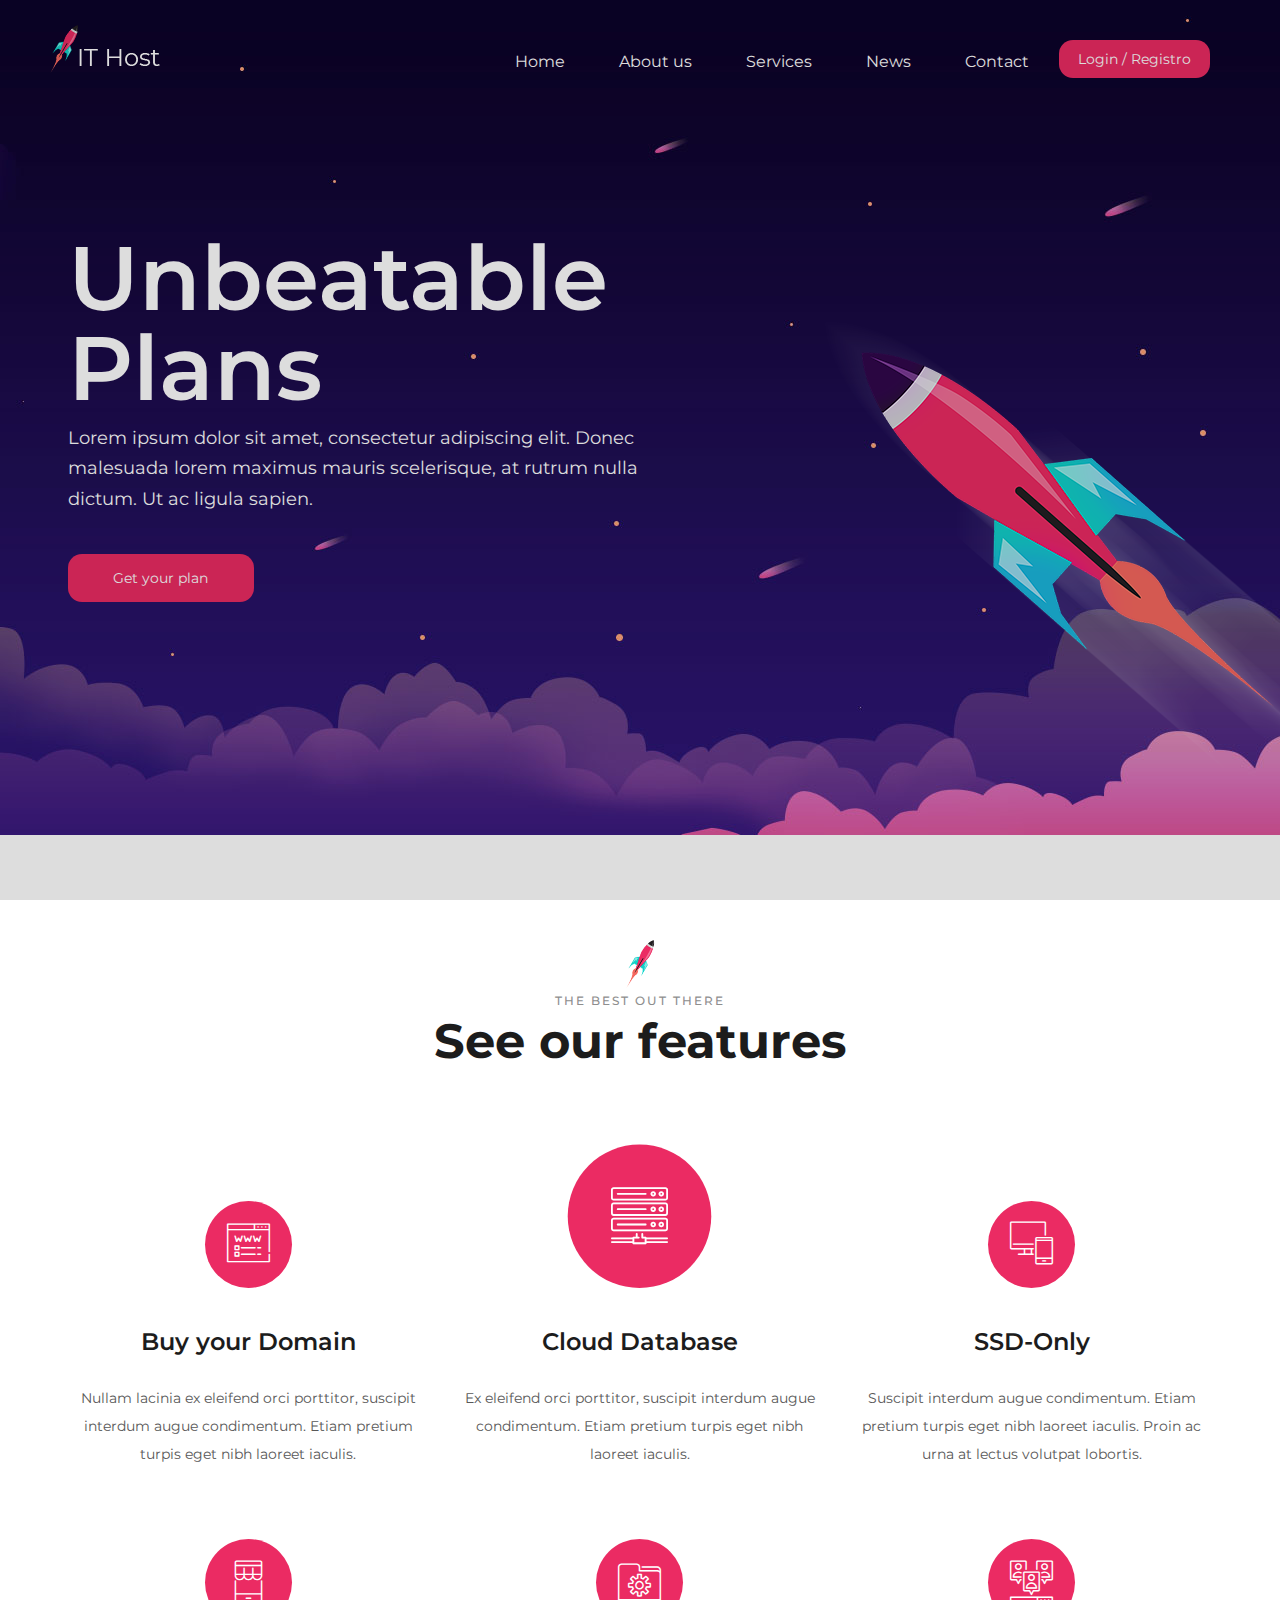
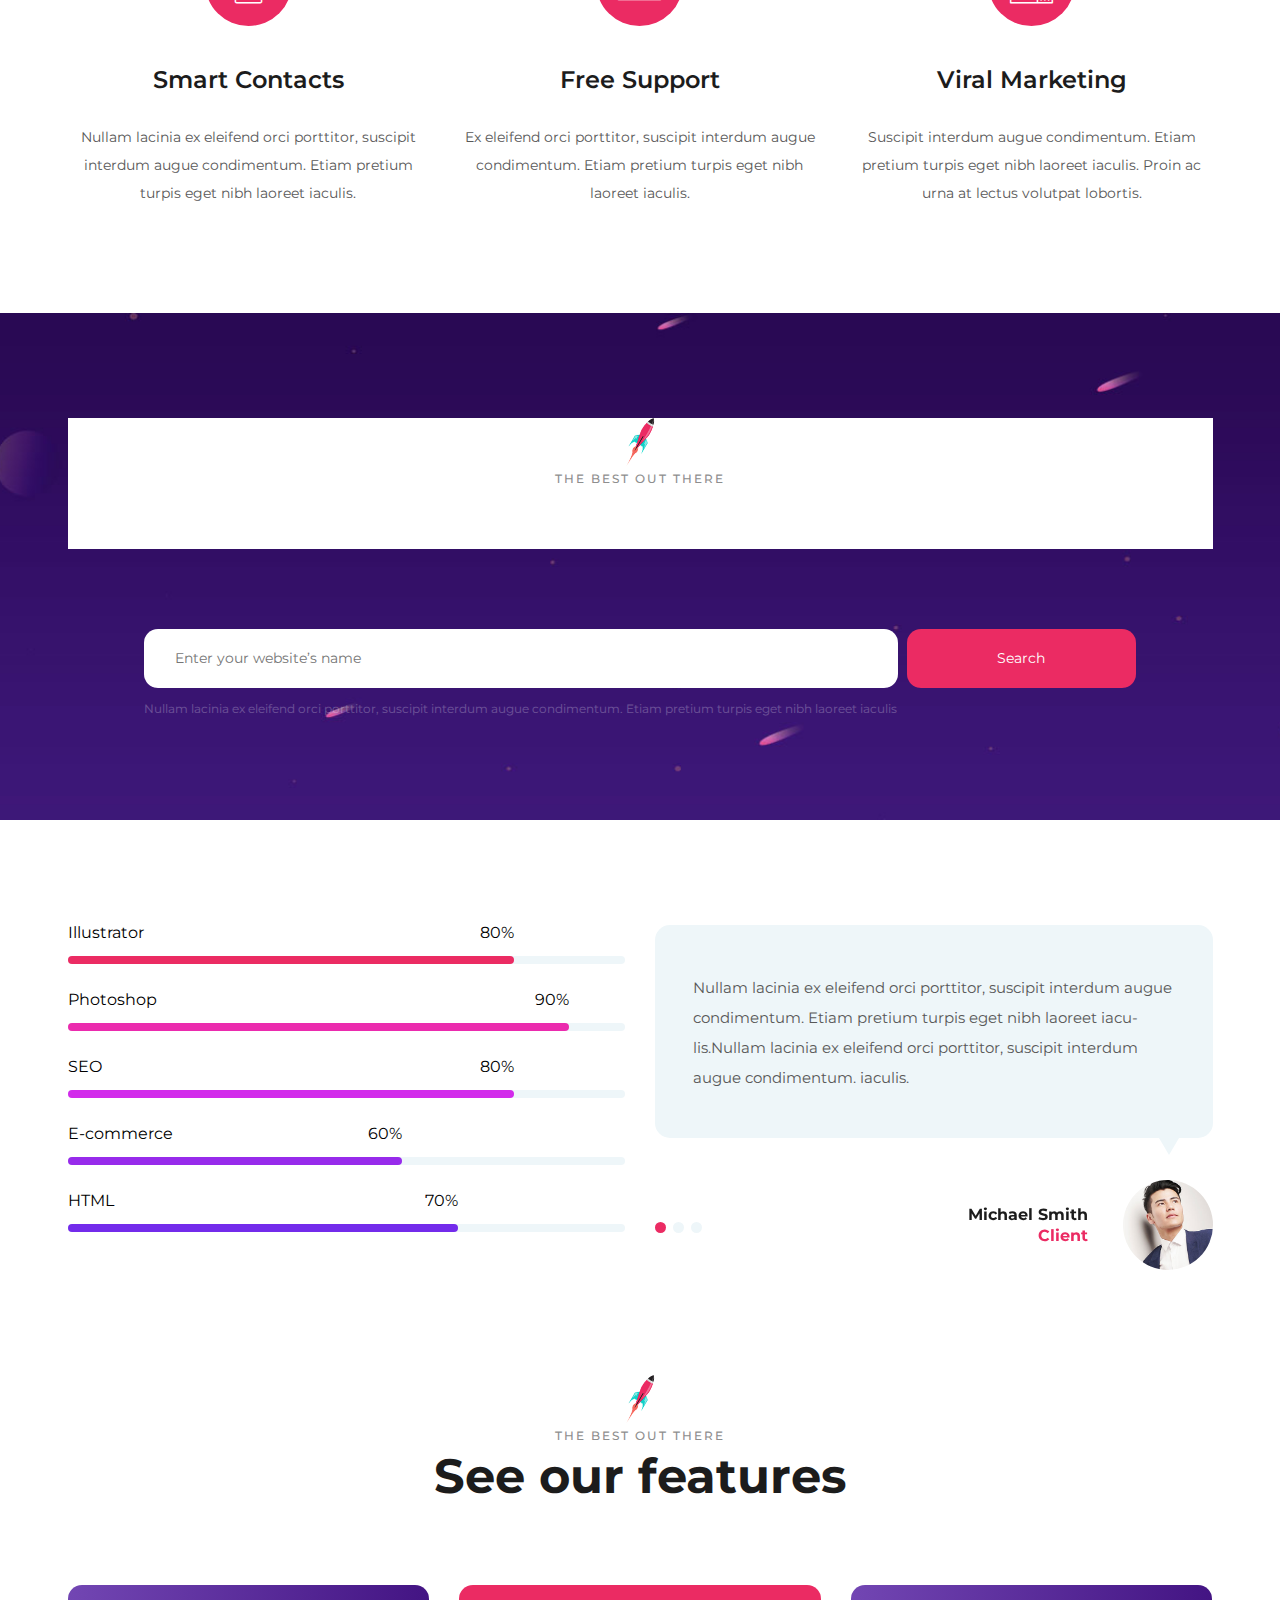
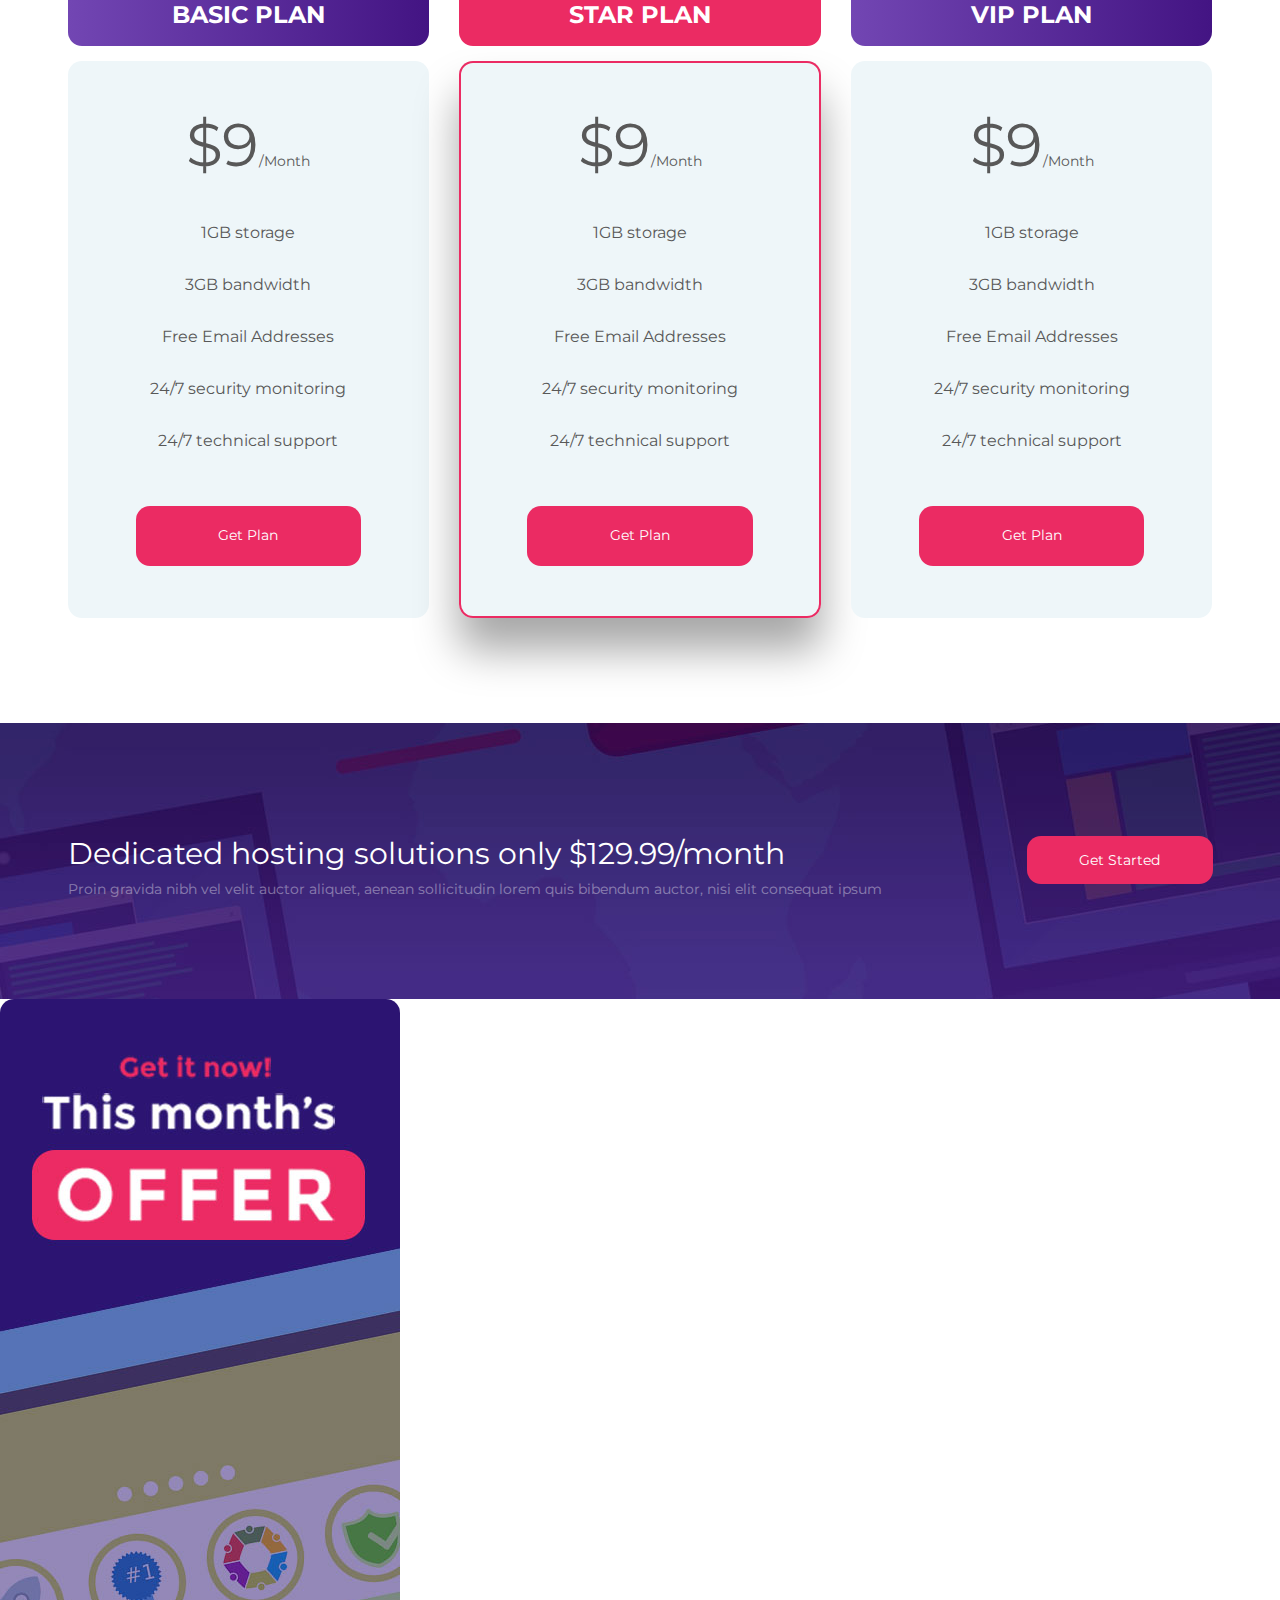
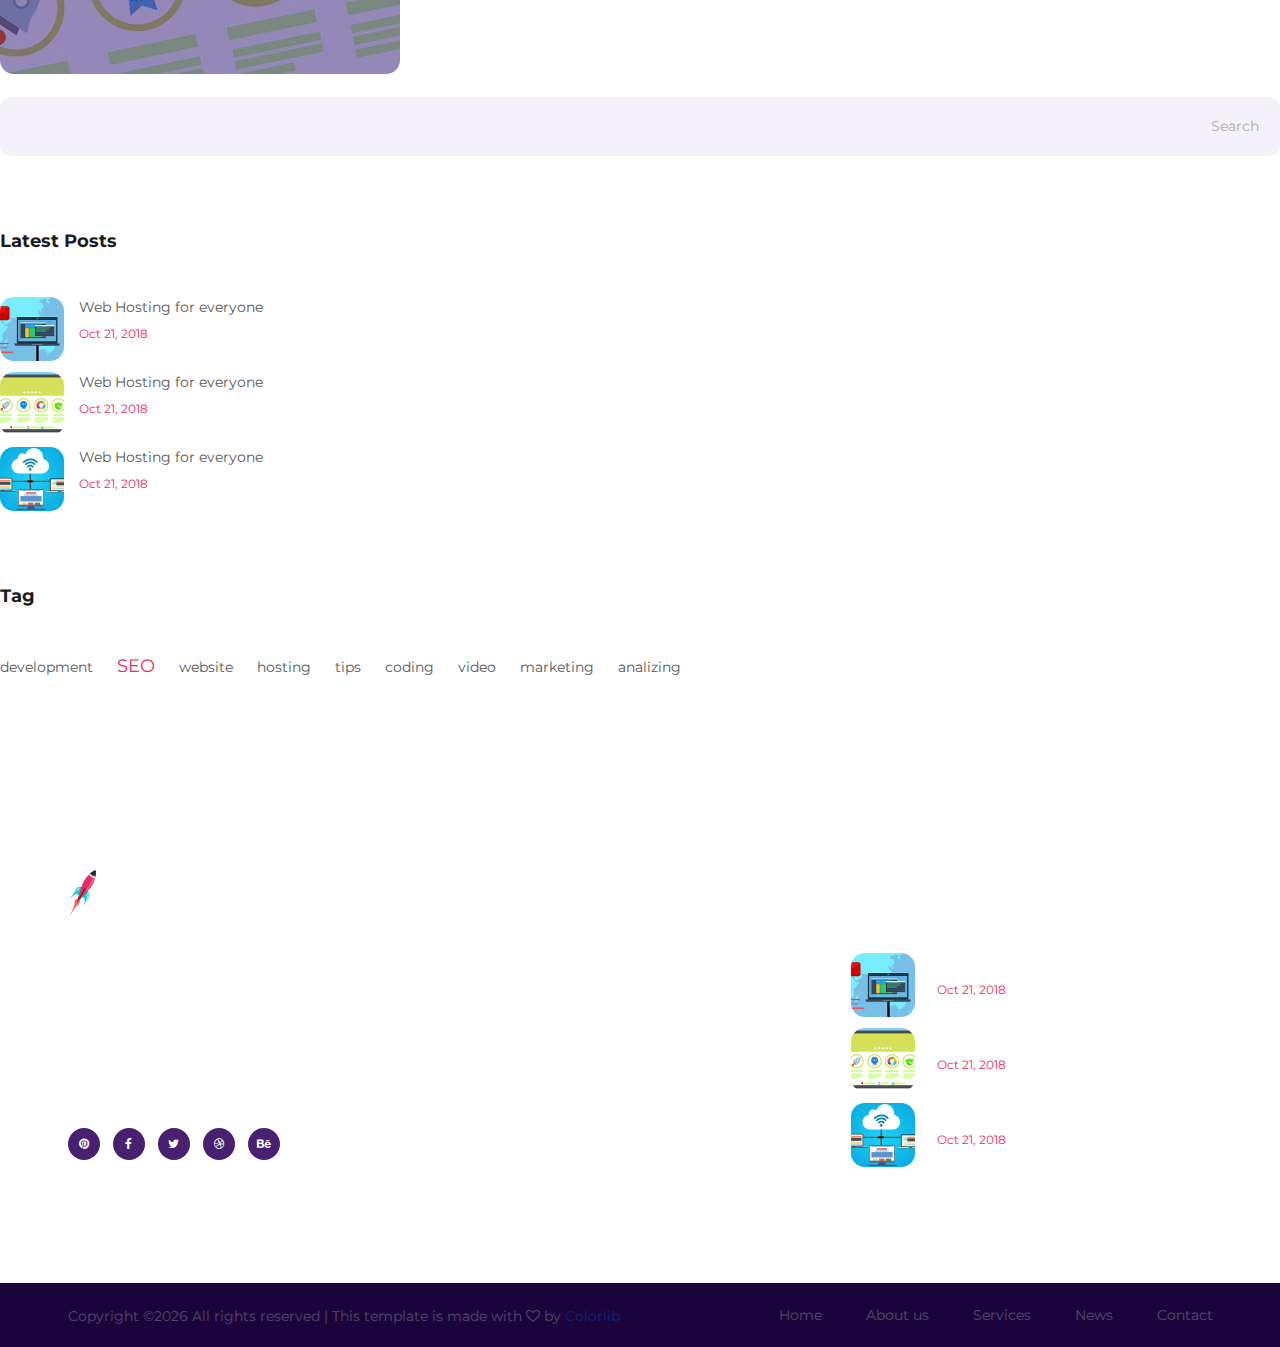
<file: index.html>
<!DOCTYPE html>
<html lang="zxx">
<head>
	<title>IT Host - Hosting Template</title>
	<meta charset="UTF-8">
	<meta name="description" content="Cloud 83 - hosting template ">
	<meta name="keywords" content="cloud, hosting, creative, html">
	<meta name="viewport" content="width=device-width, initial-scale=1.0">
	<!-- Favicon -->
	<link href="img/favicon.ico" rel="shortcut icon"/>

	<!-- Google Font -->
	<link href="https://fonts.googleapis.com/css?family=Montserrat:400,400i,500,500i,600,600i,700,700i" rel="stylesheet">


	<!-- Stylesheets -->
	<link rel="stylesheet" href="css/bootstrap.min.css"/>
	<link rel="stylesheet" href="css/font-awesome.min.css"/>
	<link rel="stylesheet" href="css/flaticon.css"/>
	<link rel="stylesheet" href="css/owl.carousel.min.css"/>
	<link rel="stylesheet" href="css/animate.css"/>
	<link rel="stylesheet" href="css/style.css"/>


	<!--[if lt IE 9]>
		  <script src="https://oss.maxcdn.com/html5shiv/3.7.2/html5shiv.min.js"></script>
	  <script src="https://oss.maxcdn.com/respond/1.4.2/respond.min.js"></script>
	<![endif]-->

</head>
<body>
	<!-- Page Preloder -->
	<div id="preloder">
		<div class="loader"></div>
	</div>

	<!-- Header section -->
	<header class="header-section">
		<a href="./index.html" class="site-logo"><img src="./img/logo.png" alt=""></a>
		<div class="nav-switch">
			<i class="fa fa-bars"></i>
		</div>
     <!-- menu -->
     			<div class="nav-warp">
			<div class="user-panel">
				<a href="#">Login</a> /
				<a href="#">Registro</a>
			</div>
			<ul class="main-menu">
				<li><a href="./index.html">Home</a></li>
				<li><a href="./quienes.html">About us</a></li>
				<li><a href="./servicios.html">Services</a></li>
				<li><a href="./noticias.html">News</a></li>
				<li><a href="./contactenos.html">Contact</a></li>
			</ul>
		</div>
     <!-- /menu -->
	</header>
	<!-- Header section end -->


	<!-- Hero section -->
	<section class="hero-section set-bg" data-setbg="img/bg.jpg">
		<div class="container h-100">
			<div class="hero-content text-white">
				<div class="row">
					<div class="col-lg-6 pr-0">
						<h2>Unbeatable Plans</h2>
						<p>Lorem ipsum dolor sit amet, consectetur adipiscing elit. Donec malesuada lorem maximus mauris scelerisque, at rutrum nulla dictum. Ut ac ligula sapien. </p>
						<a href="#" class="site-btn">Get your plan</a>
					</div>
				</div>
				<div class="hero-rocket">
					<img src="./img/rocket.png" alt="">
				</div>
			</div>
		</div>
	</section>
	<!-- Hero section end -->


	<!-- Features section -->
	<section class="features-section spad">
		<div class="container">
			<div class="section-title">
				<img src="./img/section-title-icon.png" alt="#">
				<p>The best out there</p>
				<h2>See our features</h2>
			</div>
			<div class="row">
				<div class="col-lg-4 col-md-6 feature-item">
					<div class="ft-icon">
						<i class="flaticon-domain-registration"></i>
					</div>
					<h4>Buy your Domain</h4>
					<p>Nullam lacinia ex eleifend orci porttitor, suscipit interdum augue condimentum. Etiam pretium turpis eget nibh laoreet iaculis.</p>
				</div>
				<div class="col-lg-4 col-md-6 feature-item fi-center-top">
					<div class="ft-icon">
						<i class="flaticon-server"></i>
					</div>
					<h4>Cloud Database</h4>
					<p>Ex eleifend orci porttitor, suscipit interdum augue condimentum. Etiam pretium turpis eget nibh laoreet iaculis. </p>
				</div>
				<div class="col-lg-4 col-md-6 feature-item">
					<div class="ft-icon">
						<i class="flaticon-devices"></i>
					</div>
					<h4>SSD-Only</h4>
					<p>Suscipit interdum augue condimentum. Etiam pretium turpis eget nibh laoreet iaculis. Proin ac urna at lectus volutpat lobortis. </p>
				</div>
				<div class="col-lg-4 col-md-6 feature-item">
					<div class="ft-icon">
						<i class="flaticon-smartphone"></i>
					</div>
					<h4>Smart Contacts</h4>
					<p>Nullam lacinia ex eleifend orci porttitor, suscipit interdum augue condimentum. Etiam pretium turpis eget nibh laoreet iaculis.</p>
				</div>
				<div class="col-lg-4 col-md-6 feature-item">
					<div class="ft-icon">
						<i class="flaticon-folder"></i>
					</div>
					<h4>Free Support</h4>
					<p>Ex eleifend orci porttitor, suscipit interdum augue condimentum. Etiam pretium turpis eget nibh laoreet iaculis. </p>
				</div>
				<div class="col-lg-4 col-md-6 feature-item">
					<div class="ft-icon">
						<i class="flaticon-viral-marketing"></i>
					</div>
					<h4>Viral Marketing</h4>
					<p>Suscipit interdum augue condimentum. Etiam pretium turpis eget nibh laoreet iaculis. Proin ac urna at lectus volutpat lobortis. </p>
				</div>
			</div>
		</div>
	</section>
	<!-- Features section end -->



	<!-- Domain search section -->
	<section class="domain-search-section spad set-bg" data-setbg="img/domain-bg.jpg">
		<div class="container">
			<div class="section-title st-white">
				<img src="./img/section-title-icon.png" alt="#">
				<p>The best out there</p>
				<h2>See our features</h2>
			</div>
			<div class="domain-form-warp">
				<form class="domain-search-form">
					<input type="text" placeholder="Enter your website’s name">
					<button class="site-btn">Search</button>
				</form>
				<p>Nullam lacinia ex eleifend orci porttitor, suscipit interdum augue condimentum. Etiam pretium turpis eget nibh laoreet iaculis</p>
			</div>
		</div>
	</section>
	<!-- Domain search section end -->


	<!-- Skills & testimonials section -->
	<section class="skills-and-testimonials-section spad">
		<div class="container">
			<div class="row">
				<!-- Skills -->
				<div class="col-lg-6">
					<div class="single-progress-item">
						<p>Illustrator</p>
						<div class="progress-bar-style" data-progress="80"  data-bgcolor="#eb2b63"></div>
					</div>
					<div class="single-progress-item">
						<p>Photoshop</p>
						<div class="progress-bar-style" data-progress="90"  data-bgcolor="#eb2bae"></div>
					</div>
					<div class="single-progress-item">
						<p>SEO</p>
						<div class="progress-bar-style" data-progress="80"  data-bgcolor="#d22beb"></div>
					</div>
					<div class="single-progress-item">
						<p>E-commerce</p>
						<div class="progress-bar-style" data-progress="60"  data-bgcolor="#972beb"></div>
					</div>
					<div class="single-progress-item">
						<p>HTML</p>
						<div class="progress-bar-style" data-progress="70"  data-bgcolor="#732beb"></div>
					</div>
				</div>
				<!-- Testimonials -->
				<div class="col-lg-6">
					<div class="testimonials-slider owl-carousel">
						<div class="testimonial-item">
							<div class="ti-content">
								<p>Nullam lacinia ex eleifend orci porttitor, suscipit interdum augue condimentum. Etiam pretium turpis eget nibh laoreet iacu-lis.Nullam lacinia ex eleifend orci porttitor, suscipit interdum augue condimentum. iaculis.</p>
							</div>
							<div class="ti-author-pic set-bg" data-setbg="img/review/1.jpg"></div>
							<div class="ti-author">
								<h6>Michael Smith</h6>
								<span>Client</span>
							</div>
						</div>
						<div class="testimonial-item">
							<div class="ti-content">
								<p>Nullam lacinia ex eleifend orci porttitor, suscipit interdum augue condimentum. Etiam pretium turpis eget nibh laoreet iacu-lis.Nullam lacinia ex eleifend orci porttitor, suscipit interdum augue condimentum. iaculis.</p>
							</div>
							<div class="ti-author-pic set-bg" data-setbg="img/review/1.jpg"></div>
							<div class="ti-author">
								<h6>Michael Smith</h6>
								<span>Client</span>
							</div>
						</div>
						<div class="testimonial-item">
							<div class="ti-content">
								<p>Nullam lacinia ex eleifend orci porttitor, suscipit interdum augue condimentum. Etiam pretium turpis eget nibh laoreet iacu-lis.Nullam lacinia ex eleifend orci porttitor, suscipit interdum augue condimentum. iaculis.</p>
							</div>
							<div class="ti-author-pic set-bg" data-setbg="img/review/1.jpg"></div>
							<div class="ti-author">
								<h6>Michael Smith</h6>
								<span>Client</span>
							</div>
						</div>
					</div>
				</div>
			</div>
		</div>
	</section>
	<!-- Skills & testimonials section end -->


	<!-- Pricing section -->
	<section class="pricing-section spad pt-0">
		<div class="container">
			<div class="section-title">
				<img src="./img/section-title-icon.png" alt="#">
				<p>The best out there</p>
				<h2>See our features</h2>
			</div>
			<div class="row">
				<div class="col-lg-4 col-md-8 offset-md-2 offset-lg-0">
					<div class="pricing-plan">
						<div class="pricing-title">
							<h4>Basic Plan</h4>
						</div>
						<div class="pricing-body">
							<h2>$9<span>/Month</span></h2>
							<ul>
								<li>1GB storage</li>
								<li>3GB bandwidth</li>
								<li>Free Email Addresses</li>
								<li>24/7 security monitoring</li>
								<li>24/7 technical support</li>
							</ul>
							<a href="" class="site-btn">Get Plan</a>
						</div>
					</div>
				</div>
				<div class="col-lg-4 col-md-8 offset-md-2 offset-lg-0">
					<div class="pricing-plan gold-plan">
						<div class="pricing-title">
							<h4>STAR Plan</h4>
						</div>
						<div class="pricing-body">
							<h2>$9<span>/Month</span></h2>
							<ul>
								<li>1GB storage</li>
								<li>3GB bandwidth</li>
								<li>Free Email Addresses</li>
								<li>24/7 security monitoring</li>
								<li>24/7 technical support</li>
							</ul>
							<a href="" class="site-btn">Get Plan</a>
						</div>
					</div>
				</div>
				<div class="col-lg-4 col-md-8 offset-md-2 offset-lg-0">
					<div class="pricing-plan">
						<div class="pricing-title">
							<h4>VIP Plan</h4>
						</div>
						<div class="pricing-body">
							<h2>$9<span>/Month</span></h2>
							<ul>
								<li>1GB storage</li>
								<li>3GB bandwidth</li>
								<li>Free Email Addresses</li>
								<li>24/7 security monitoring</li>
								<li>24/7 technical support</li>
							</ul>
							<a href="" class="site-btn">Get Plan</a>
						</div>
					</div>
				</div>
			</div>
		</div>
	</section>
	<!-- Pricing section end -->



	<!-- Banner section -->
	<section class="banner-section set-bg" data-setbg="img/banner-bg.jpg">
		<div class="container">
			<div class="row">
				<div class="col-lg-9 banner-text text-white">
					<h3>Dedicated hosting solutions only $129.99/month</h3>
					<p>Proin gravida nibh vel velit auctor aliquet, aenean sollicitudin lorem quis bibendum auctor, nisi elit consequat ipsum</p>
				</div>
				<div class="col-lg-3 text-left text-lg-right">
					<a href="" class="site-btn">Get Started</a>
				</div>
			</div>
		</div>
	</section>
	<!-- Banner section end -->

	<div class="sb-widget">
						<a href="" class="add">
							<img src="img/add.jpg" alt="#">
						</a>
						<form class="sb-search-widget">
							<input type="text">
							<button>Search</button>
						</form>
					</div>

<div class="sb-widget">
						<h2 class="sb-title">Latest Posts</h2>
						<div class="sb-latest-post-widget">
							<div class="lp-item">
								<div class="lp-thumb set-bg" data-setbg="img/footer-thumb/1.jpg"></div>
								<div class="lp-content">
									<h6>Web Hosting for everyone</h6>
									<span>Oct 21, 2018</span>
								</div>
							</div>
							<div class="lp-item">
								<div class="lp-thumb set-bg" data-setbg="img/footer-thumb/2.jpg"></div>
								<div class="lp-content">
									<h6>Web Hosting for everyone</h6>
									<span>Oct 21, 2018</span>
								</div>
							</div>
							<div class="lp-item">
								<div class="lp-thumb set-bg" data-setbg="img/footer-thumb/3.jpg"></div>
								<div class="lp-content">
									<h6>Web Hosting for everyone</h6>
									<span>Oct 21, 2018</span>
								</div>
							</div>
						</div>
					</div>

					<div class="sb-widget">
						<h2 class="sb-title">Tag</h2>
						<div class="sb-tag-widget">
							<a href="">development</a>
							<a href="" class="big-tag">SEO</a>
							<a href="">website</a>
							<a href="">hosting</a>
							<a href="">tips</a>
							<a href="">coding</a>
							<a href="">video</a>
							<a href="">marketing</a>
							<a href="">analizing</a>
						</div>
					</div>

	<!-- Footer top section -->
	<section class="footer-top-section text-white spad">
		<div class="container">
			<div class="row">
				<div class="col-lg-4">
					<div class="footer-widget about-widget">
						<img src="./img/logo.png" alt="logo">
						<p>Proin gravida nibh vel velit auctor aliquet, aenean sollicitudin lorem quis bibendum auctor, nisi elit consequat ipsum.Proin gravida nibh vel velit auctor aliquet, aenean sollicitudin lorem quis bibendum auctor, nisi elit consequat ipsum</p>
						<div class="fw-social social">
							<a href="#"><i class="fa fa-pinterest"></i></a>
							<a href="#"><i class="fa fa-facebook"></i></a>
							<a href="#"><i class="fa fa-twitter"></i></a>
							<a href="#"><i class="fa fa-dribbble"></i></a>
							<a href="#"><i class="fa fa-behance"></i></a>
						</div>
					</div>
				</div>
				<div class="col-lg-4 col-md-6">
					<div class="footer-widget">
						<h4 class="fw-title">Usefull Links</h4>
						<div class="row">
							<div class="col-sm-6">
								<ul>
									<li><a href="">Web Hosting</a></li>
									<li><a href="">WordPress Hosting</a></li>
									<li><a href="">VPS Hosting</a></li>
									<li><a href="">Cloud Server</a></li>
									<li><a href="">Reseller Package</a></li>
									<li><a href="">Dedicated Hosting</a></li>
								</ul>
							</div>
							<div class="col-sm-6">
								<ul>
									<li><a href="">Web Hosting</a></li>
									<li><a href="">WordPress Hosting</a></li>
									<li><a href="">VPS Hosting</a></li>
									<li><a href="">Cloud Server</a></li>
								</ul>
							</div>
						</div>
					</div>
				</div>
				<div class="col-lg-4  col-md-6">
					<div class="footer-widget">
						<h4 class="fw-title">Latest Posts</h4>
						<div class="fw-latest-post-widget">
							<div class="lp-item">
								<div class="lp-thumb set-bg" data-setbg="img/footer-thumb/1.jpg"></div>
								<div class="lp-content">
									<h6>Web Hosting for everyone</h6>
									<span>Oct 21, 2018</span>
								</div>
							</div>
							<div class="lp-item">
								<div class="lp-thumb set-bg" data-setbg="img/footer-thumb/2.jpg"></div>
								<div class="lp-content">
									<h6>Web Hosting for everyone</h6>
									<span>Oct 21, 2018</span>
								</div>
							</div>
							<div class="lp-item">
								<div class="lp-thumb set-bg" data-setbg="img/footer-thumb/3.jpg"></div>
								<div class="lp-content">
									<h6>Web Hosting for everyone</h6>
									<span>Oct 21, 2018</span>
								</div>
							</div>
						</div>
					</div>
				</div>
			</div>
		</div>
	</section>
	<!-- Footer top section end -->


	<!-- Footer section -->
	<footer class="footer-section">
		<div class="container">
			<ul class="footer-menu">
				<li><a href="">Home</a></li>
				<li><a href="">About us</a></li>
				<li><a href="">Services</a></li>
				<li><a href="">News</a></li>
				<li><a href="">Contact</a></li>
			</ul>
			<div class="copyright"><!-- Link back to Colorlib can't be removed. Template is licensed under CC BY 3.0. -->
Copyright &copy;<script>document.write(new Date().getFullYear());</script> All rights reserved | This template is made with <i class="fa fa-heart-o" aria-hidden="true"></i> by <a href="https://colorlib.com" target="_blank">Colorlib</a>
<!-- Link back to Colorlib can't be removed. Template is licensed under CC BY 3.0. --></div>
		</div>
	</footer>
	<!-- Footer top section end -->


	<!--====== Javascripts & Jquery ======-->
	<script src="js/jquery-3.2.1.min.js"></script>
	<script src="js/bootstrap.min.js"></script>
	<script src="js/owl.carousel.min.js"></script>
	<script src="js/circle-progress.min.js"></script>
	<script src="js/main.js"></script>

	</body>
</html>
</file>
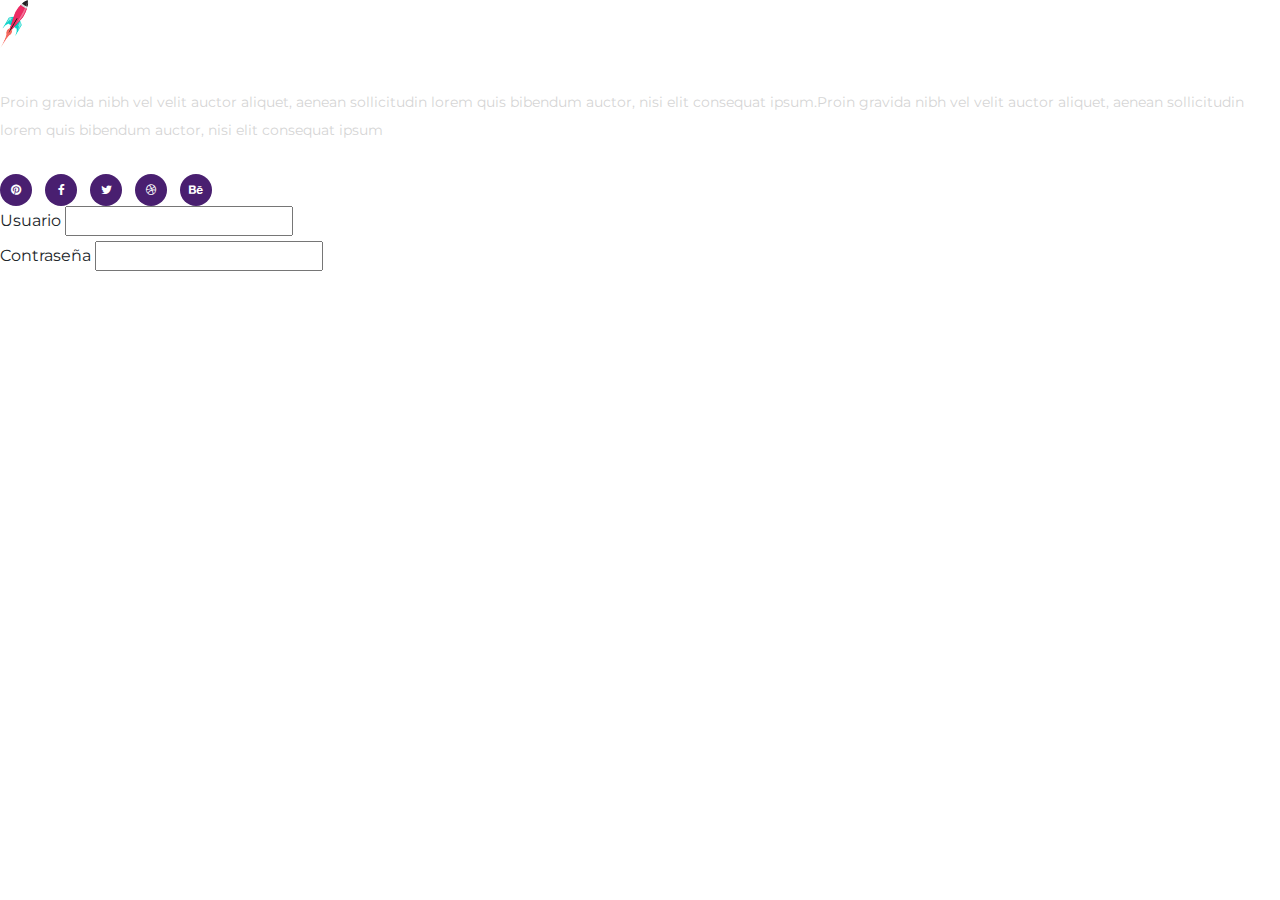
<file: login.html>
<!DOCTYPE html>
<html lang="zxx">
<head>
	<title>IT Host - Hosting Template</title>
	<meta charset="UTF-8">
	<meta name="description" content="Cloud 83 - hosting template ">
	<meta name="keywords" content="cloud, hosting, creative, html">
	<meta name="viewport" content="width=device-width, initial-scale=1.0">
	<!-- Favicon -->
	<link href="img/favicon.ico" rel="shortcut icon"/>

	<!-- Google Font -->
	<link href="https://fonts.googleapis.com/css?family=Montserrat:400,400i,500,500i,600,600i,700,700i" rel="stylesheet">


	<!-- Stylesheets -->
	<link rel="stylesheet" href="css/bootstrap.min.css"/>
	<link rel="stylesheet" href="css/font-awesome.min.css"/>
	<link rel="stylesheet" href="css/flaticon.css"/>
	<link rel="stylesheet" href="css/owl.carousel.min.css"/>
	<link rel="stylesheet" href="css/style.css"/>


	<!--[if lt IE 9]>
		  <script src="https://oss.maxcdn.com/html5shiv/3.7.2/html5shiv.min.js"></script>
	  <script src="https://oss.maxcdn.com/respond/1.4.2/respond.min.js"></script>
	<![endif]-->

</head>
<body>

	<div class="footer-widget about-widget">
						<img src="./img/logo.png" alt="logo">
						<p>Proin gravida nibh vel velit auctor aliquet, aenean sollicitudin lorem quis bibendum auctor, nisi elit consequat ipsum.Proin gravida nibh vel velit auctor aliquet, aenean sollicitudin lorem quis bibendum auctor, nisi elit consequat ipsum</p>
						<div class="fw-social social">
							<a href="#"><i class="fa fa-pinterest"></i></a>
							<a href="#"><i class="fa fa-facebook"></i></a>
							<a href="#"><i class="fa fa-twitter"></i></a>
							<a href="#"><i class="fa fa-dribbble"></i></a>
							<a href="#"><i class="fa fa-behance"></i></a>
						</div>
					</div>

	
	<label>Usuario</label>
	<input type="text" name="">
	<br/>
	<label>Contraseña</label>
	<input type="password">
</body>
</html>
</file>
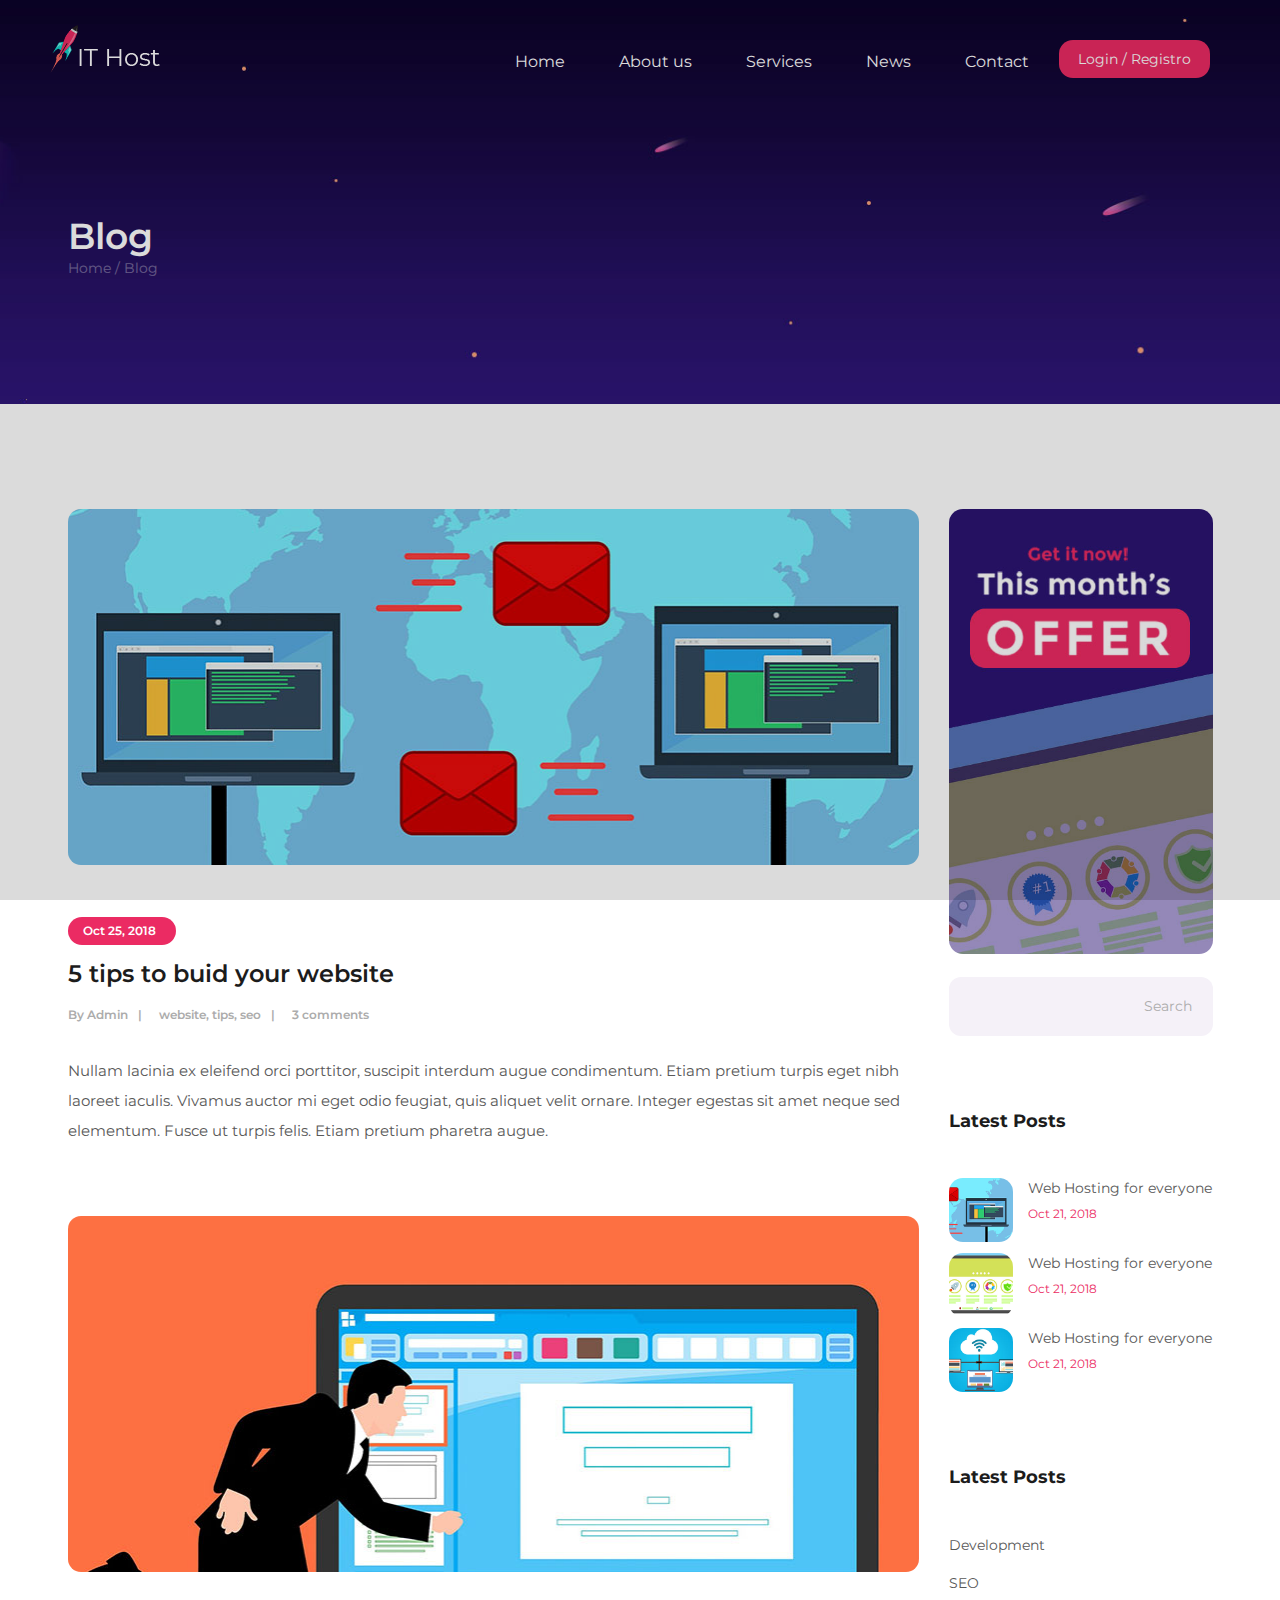
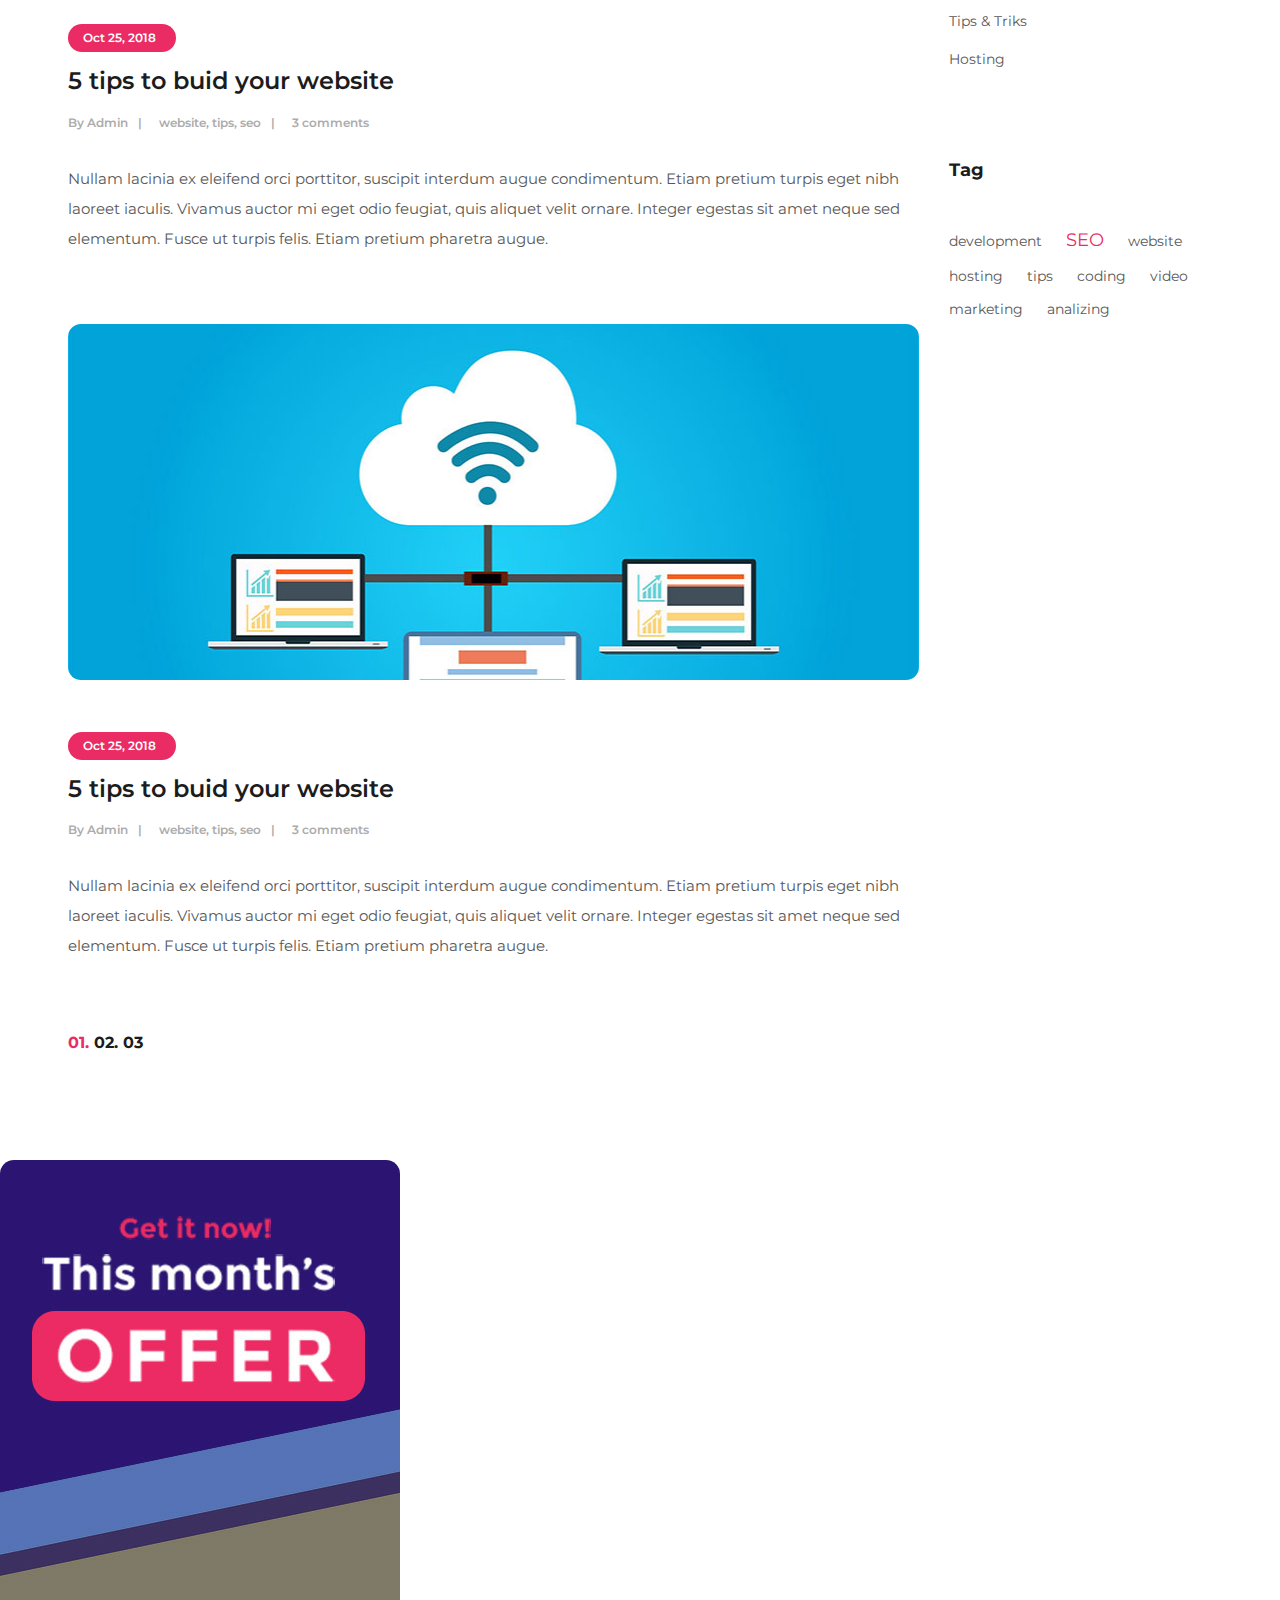
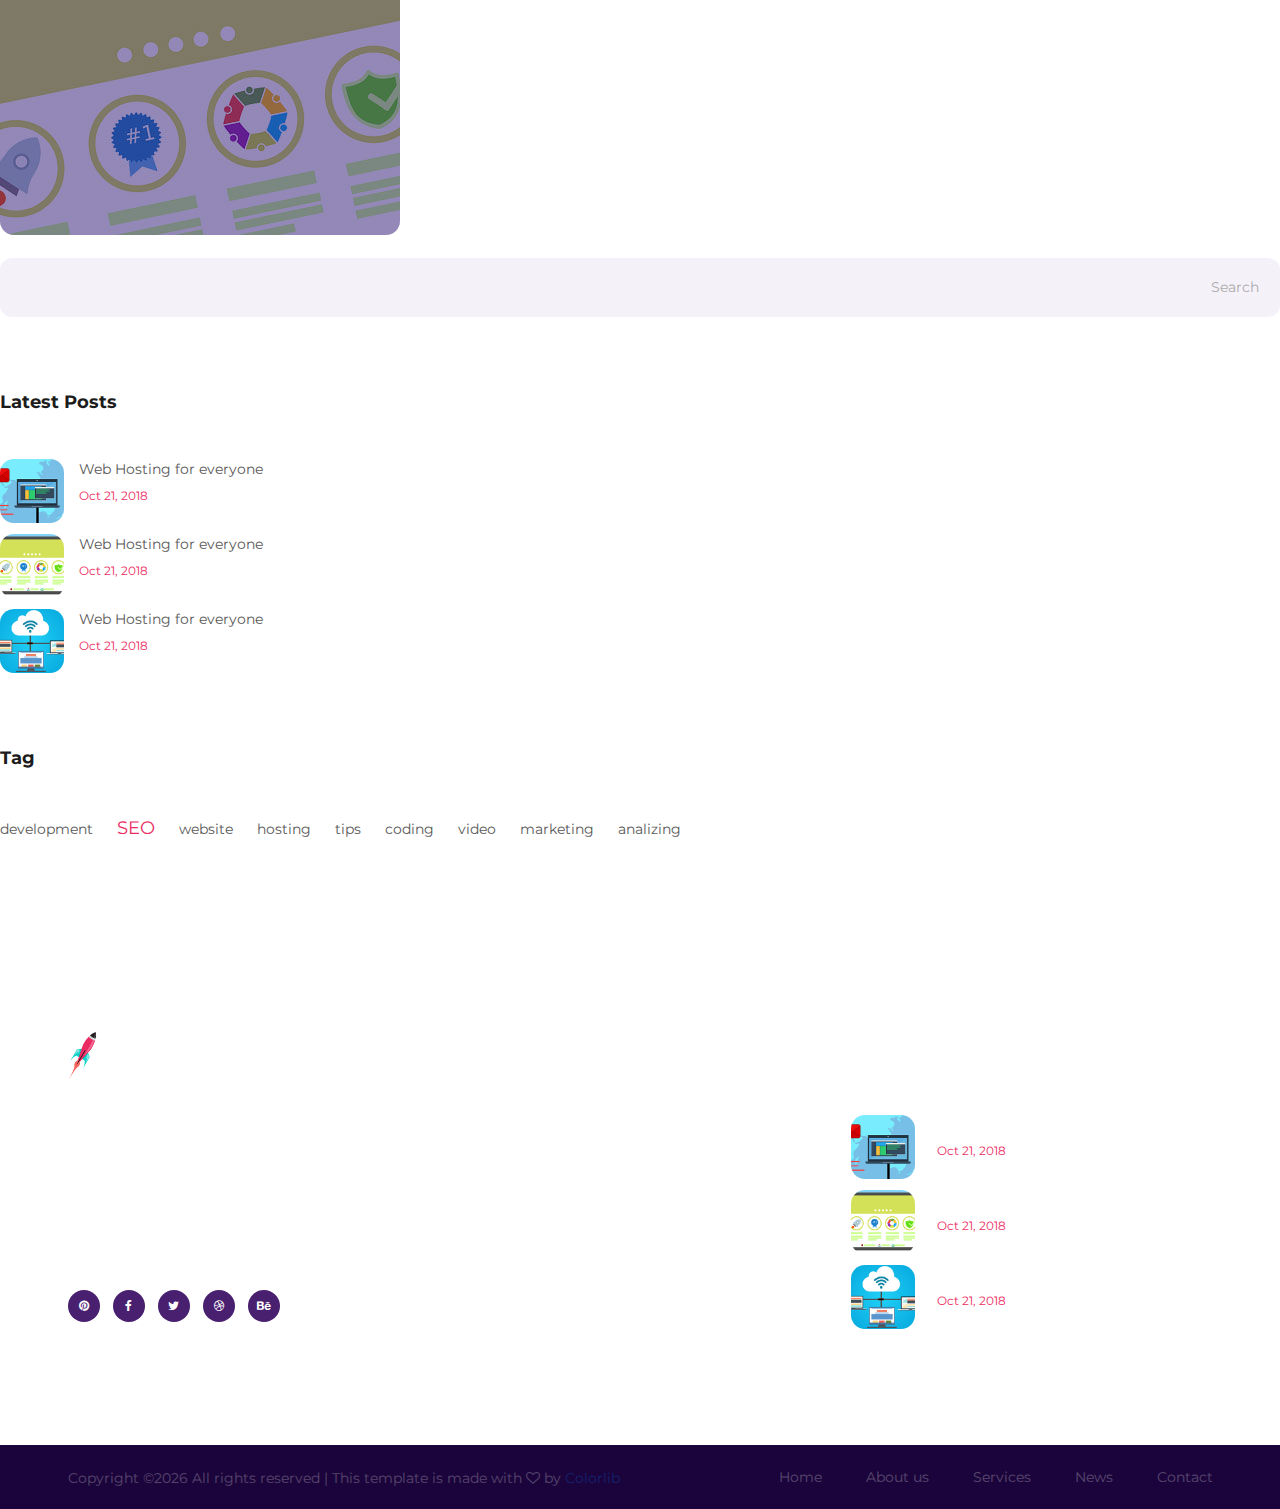
<file: noticias.html>
<!DOCTYPE html>
<html lang="zxx">
<head>
	<title>IT Host - Hosting Template</title>
	<meta charset="UTF-8">
	<meta name="description" content="Cloud 83 - hosting template ">
	<meta name="keywords" content="cloud, hosting, creative, html">
	<meta name="viewport" content="width=device-width, initial-scale=1.0">
	<!-- Favicon -->
	<link href="img/favicon.ico" rel="shortcut icon"/>

	<!-- Google Font -->
	<link href="https://fonts.googleapis.com/css?family=Montserrat:400,400i,500,500i,600,600i,700,700i" rel="stylesheet">


	<!-- Stylesheets -->
	<link rel="stylesheet" href="css/bootstrap.min.css"/>
	<link rel="stylesheet" href="css/font-awesome.min.css"/>
	<link rel="stylesheet" href="css/flaticon.css"/>
	<link rel="stylesheet" href="css/owl.carousel.min.css"/>
	<link rel="stylesheet" href="css/style.css"/>


	<!--[if lt IE 9]>
		  <script src="https://oss.maxcdn.com/html5shiv/3.7.2/html5shiv.min.js"></script>
	  <script src="https://oss.maxcdn.com/respond/1.4.2/respond.min.js"></script>
	<![endif]-->

</head>
<body>
	<!-- Page Preloder -->
	<div id="preloder">
		<div class="loader"></div>
	</div>

	<!-- Header section -->
	<header class="header-section">
		<a href="./index.html" class="site-logo"><img src="./img/logo.png" alt=""></a>
		<div class="nav-switch">
			<i class="fa fa-bars"></i>
		</div>
		 <!-- menu -->
     				<div class="nav-warp">
			<div class="user-panel">
				<a href="#">Login</a> /
				<a href="#">Registro</a>
			</div>
			<ul class="main-menu">
				<li><a href="./index.html">Home</a></li>
				<li><a href="./quienes.html">About us</a></li>
				<li><a href="./servicios.html">Services</a></li>
				<li><a href="./noticias.html">News</a></li>
				<li><a href="./contactenos.html">Contact</a></li>
			</ul>
		</div>
         <!-- /menu -->
	</header>
	<!-- Header section end -->


	<!-- Page Top section -->
	<section class="page-top-section set-bg" data-setbg="img/page-top-bg.jpg">
		<div class="container">
			<h2>Blog</h2>
			<div class="site-breadcrumb">
				<a href="home">Home</a> / <span>Blog</span>
			</div>
		</div>
	</section>
	<!-- Page Top section end -->


	<!-- Blog posts section -->
	<section class="blog-section spad">
		<div class="container">
			<div class="row">
				<div class="col-lg-9">
					<div class="blog-post">
						<img src="img/blog/1.jpg" alt="" class="post-thumb">
						<div class="post-date">Oct 25, 2018</div>
						<h4>5 tips to buid your website</h4>
						<div class="post-metas">
							<div class="post-meta">By Admin</div>
							<div class="post-meta">website, tips, seo</div>
							<div class="post-meta">3 comments</div>
						</div>
						<p>Nullam lacinia ex eleifend orci porttitor, suscipit interdum augue condimentum. Etiam pretium turpis eget nibh laoreet iaculis. Vivamus auctor mi eget odio feugiat, quis aliquet velit ornare. Integer egestas sit amet neque sed elementum. Fusce ut turpis felis. Etiam pretium pharetra augue.</p>
					</div>
					<div class="blog-post">
						<img src="img/blog/2.jpg" alt="" class="post-thumb">
						<div class="post-date">Oct 25, 2018</div>
						<h4>5 tips to buid your website</h4>
						<div class="post-metas">
							<div class="post-meta">By Admin</div>
							<div class="post-meta">website, tips, seo</div>
							<div class="post-meta">3 comments</div>
						</div>
						<p>Nullam lacinia ex eleifend orci porttitor, suscipit interdum augue condimentum. Etiam pretium turpis eget nibh laoreet iaculis. Vivamus auctor mi eget odio feugiat, quis aliquet velit ornare. Integer egestas sit amet neque sed elementum. Fusce ut turpis felis. Etiam pretium pharetra augue.</p>
					</div>
					<div class="blog-post">
						<img src="img/blog/3.jpg" alt="" class="post-thumb">
						<div class="post-date">Oct 25, 2018</div>
						<h4>5 tips to buid your website</h4>
						<div class="post-metas">
							<div class="post-meta">By Admin</div>
							<div class="post-meta">website, tips, seo</div>
							<div class="post-meta">3 comments</div>
						</div>
						<p>Nullam lacinia ex eleifend orci porttitor, suscipit interdum augue condimentum. Etiam pretium turpis eget nibh laoreet iaculis. Vivamus auctor mi eget odio feugiat, quis aliquet velit ornare. Integer egestas sit amet neque sed elementum. Fusce ut turpis felis. Etiam pretium pharetra augue.</p>
					</div>
					<div class="site-pagination">
						<a href="" class="active">01.</a>
						<a href="">02.</a>
						<a href="">03</a>
					</div>
				</div>
				<!-- sidebar -->
				<div class="col-lg-3 col-md-5 col-sm-8 sidebar">
				 <!-- widget -->
					<div class="sb-widget">
						<a href="" class="add">
							<img src="img/add.jpg" alt="#">
						</a>
						<form class="sb-search-widget">
							<input type="text">
							<button>Search</button>
						</form>
					</div>
					<!-- widget -->
					<div class="sb-widget">
						<h2 class="sb-title">Latest Posts</h2>
						<div class="sb-latest-post-widget">
							<div class="lp-item">
								<div class="lp-thumb set-bg" data-setbg="img/footer-thumb/1.jpg"></div>
								<div class="lp-content">
									<h6>Web Hosting for everyone</h6>
									<span>Oct 21, 2018</span>
								</div>
							</div>
							<div class="lp-item">
								<div class="lp-thumb set-bg" data-setbg="img/footer-thumb/2.jpg"></div>
								<div class="lp-content">
									<h6>Web Hosting for everyone</h6>
									<span>Oct 21, 2018</span>
								</div>
							</div>
							<div class="lp-item">
								<div class="lp-thumb set-bg" data-setbg="img/footer-thumb/3.jpg"></div>
								<div class="lp-content">
									<h6>Web Hosting for everyone</h6>
									<span>Oct 21, 2018</span>
								</div>
							</div>
						</div>
					</div>
					<!-- widget -->
					<div class="sb-widget">
						<h2 class="sb-title">Latest Posts</h2>
						<ul>
							<li><a href="">Development</a></li>
							<li><a href="">SEO</a></li>
							<li><a href="">Tips & Triks</a></li>
							<li><a href="">Hosting</a></li>
						</ul>
					</div>
					<div class="sb-widget">
						<h2 class="sb-title">Tag</h2>
						<div class="sb-tag-widget">
							<a href="">development</a>
							<a href="" class="big-tag">SEO</a>
							<a href="">website</a>
							<a href="">hosting</a>
							<a href="">tips</a>
							<a href="">coding</a>
							<a href="">video</a>
							<a href="">marketing</a>
							<a href="">analizing</a>
						</div>
					</div>
				</div>
			</div>
		</div>
	</section>
	<!-- Footer top section end -->

<div class="sb-widget">
						<a href="" class="add">
							<img src="img/add.jpg" alt="#">
						</a>
						<form class="sb-search-widget">
							<input type="text">
							<button>Search</button>
						</form>
					</div>


					<div class="sb-widget">
						<h2 class="sb-title">Latest Posts</h2>
						<div class="sb-latest-post-widget">
							<div class="lp-item">
								<div class="lp-thumb set-bg" data-setbg="img/footer-thumb/1.jpg"></div>
								<div class="lp-content">
									<h6>Web Hosting for everyone</h6>
									<span>Oct 21, 2018</span>
								</div>
							</div>
							<div class="lp-item">
								<div class="lp-thumb set-bg" data-setbg="img/footer-thumb/2.jpg"></div>
								<div class="lp-content">
									<h6>Web Hosting for everyone</h6>
									<span>Oct 21, 2018</span>
								</div>
							</div>
							<div class="lp-item">
								<div class="lp-thumb set-bg" data-setbg="img/footer-thumb/3.jpg"></div>
								<div class="lp-content">
									<h6>Web Hosting for everyone</h6>
									<span>Oct 21, 2018</span>
								</div>
							</div>
						</div>
					</div>

					<div class="sb-widget">
						<h2 class="sb-title">Tag</h2>
						<div class="sb-tag-widget">
							<a href="">development</a>
							<a href="" class="big-tag">SEO</a>
							<a href="">website</a>
							<a href="">hosting</a>
							<a href="">tips</a>
							<a href="">coding</a>
							<a href="">video</a>
							<a href="">marketing</a>
							<a href="">analizing</a>
						</div>
					</div>
	<!-- Footer top section -->
	<section class="footer-top-section text-white spad">
		<div class="container">
			<div class="row">
				<div class="col-lg-4">
					<div class="footer-widget about-widget">
						<img src="./img/logo.png" alt="logo">
						<p>Proin gravida nibh vel velit auctor aliquet, aenean sollicitudin lorem quis bibendum auctor, nisi elit consequat ipsum.Proin gravida nibh vel velit auctor aliquet, aenean sollicitudin lorem quis bibendum auctor, nisi elit consequat ipsum</p>
						<div class="fw-social social">
							<a href="#"><i class="fa fa-pinterest"></i></a>
							<a href="#"><i class="fa fa-facebook"></i></a>
							<a href="#"><i class="fa fa-twitter"></i></a>
							<a href="#"><i class="fa fa-dribbble"></i></a>
							<a href="#"><i class="fa fa-behance"></i></a>
						</div>
					</div>
				</div>
				<div class="col-lg-4 col-md-6">
					<div class="footer-widget">
						<h4 class="fw-title">Usefull Links</h4>
						<div class="row">
							<div class="col-sm-6">
								<ul>
									<li><a href="">Web Hosting</a></li>
									<li><a href="">WordPress Hosting</a></li>
									<li><a href="">VPS Hosting</a></li>
									<li><a href="">Cloud Server</a></li>
									<li><a href="">Reseller Package</a></li>
									<li><a href="">Dedicated Hosting</a></li>
								</ul>
							</div>
							<div class="col-sm-6">
								<ul>
									<li><a href="">Web Hosting</a></li>
									<li><a href="">WordPress Hosting</a></li>
									<li><a href="">VPS Hosting</a></li>
									<li><a href="">Cloud Server</a></li>
								</ul>
							</div>
						</div>
					</div>
				</div>
				<div class="col-lg-4  col-md-6">
					<div class="footer-widget">
						<h4 class="fw-title">Latest Posts</h4>
						<div class="fw-latest-post-widget">
							<div class="lp-item">
								<div class="lp-thumb set-bg" data-setbg="img/footer-thumb/1.jpg"></div>
								<div class="lp-content">
									<h6>Web Hosting for everyone</h6>
									<span>Oct 21, 2018</span>
								</div>
							</div>
							<div class="lp-item">
								<div class="lp-thumb set-bg" data-setbg="img/footer-thumb/2.jpg"></div>
								<div class="lp-content">
									<h6>Web Hosting for everyone</h6>
									<span>Oct 21, 2018</span>
								</div>
							</div>
							<div class="lp-item">
								<div class="lp-thumb set-bg" data-setbg="img/footer-thumb/3.jpg"></div>
								<div class="lp-content">
									<h6>Web Hosting for everyone</h6>
									<span>Oct 21, 2018</span>
								</div>
							</div>
						</div>
					</div>
				</div>
			</div>
		</div>
	</section>
	<!-- Footer top section end -->


	<!-- Footer section -->
	<footer class="footer-section">
		<div class="container">
			<ul class="footer-menu">
				<li><a href="">Home</a></li>
				<li><a href="">About us</a></li>
				<li><a href="">Services</a></li>
				<li><a href="">News</a></li>
				<li><a href="">Contact</a></li>
			</ul>
			<div class="copyright"><!-- Link back to Colorlib can't be removed. Template is licensed under CC BY 3.0. -->
Copyright &copy;<script>document.write(new Date().getFullYear());</script> All rights reserved | This template is made with <i class="fa fa-heart-o" aria-hidden="true"></i> by <a href="https://colorlib.com" target="_blank">Colorlib</a>
<!-- Link back to Colorlib can't be removed. Template is licensed under CC BY 3.0. --></div>
		</div>
	</footer>
	<!-- Footer top section end -->


	<!--====== Javascripts & Jquery ======-->
	<script src="js/jquery-3.2.1.min.js"></script>
	<script src="js/bootstrap.min.js"></script>
	<script src="js/owl.carousel.min.js"></script>
	<script src="js/circle-progress.min.js"></script>
	<script src="js/main.js"></script>

	</body>
</html>
</file>
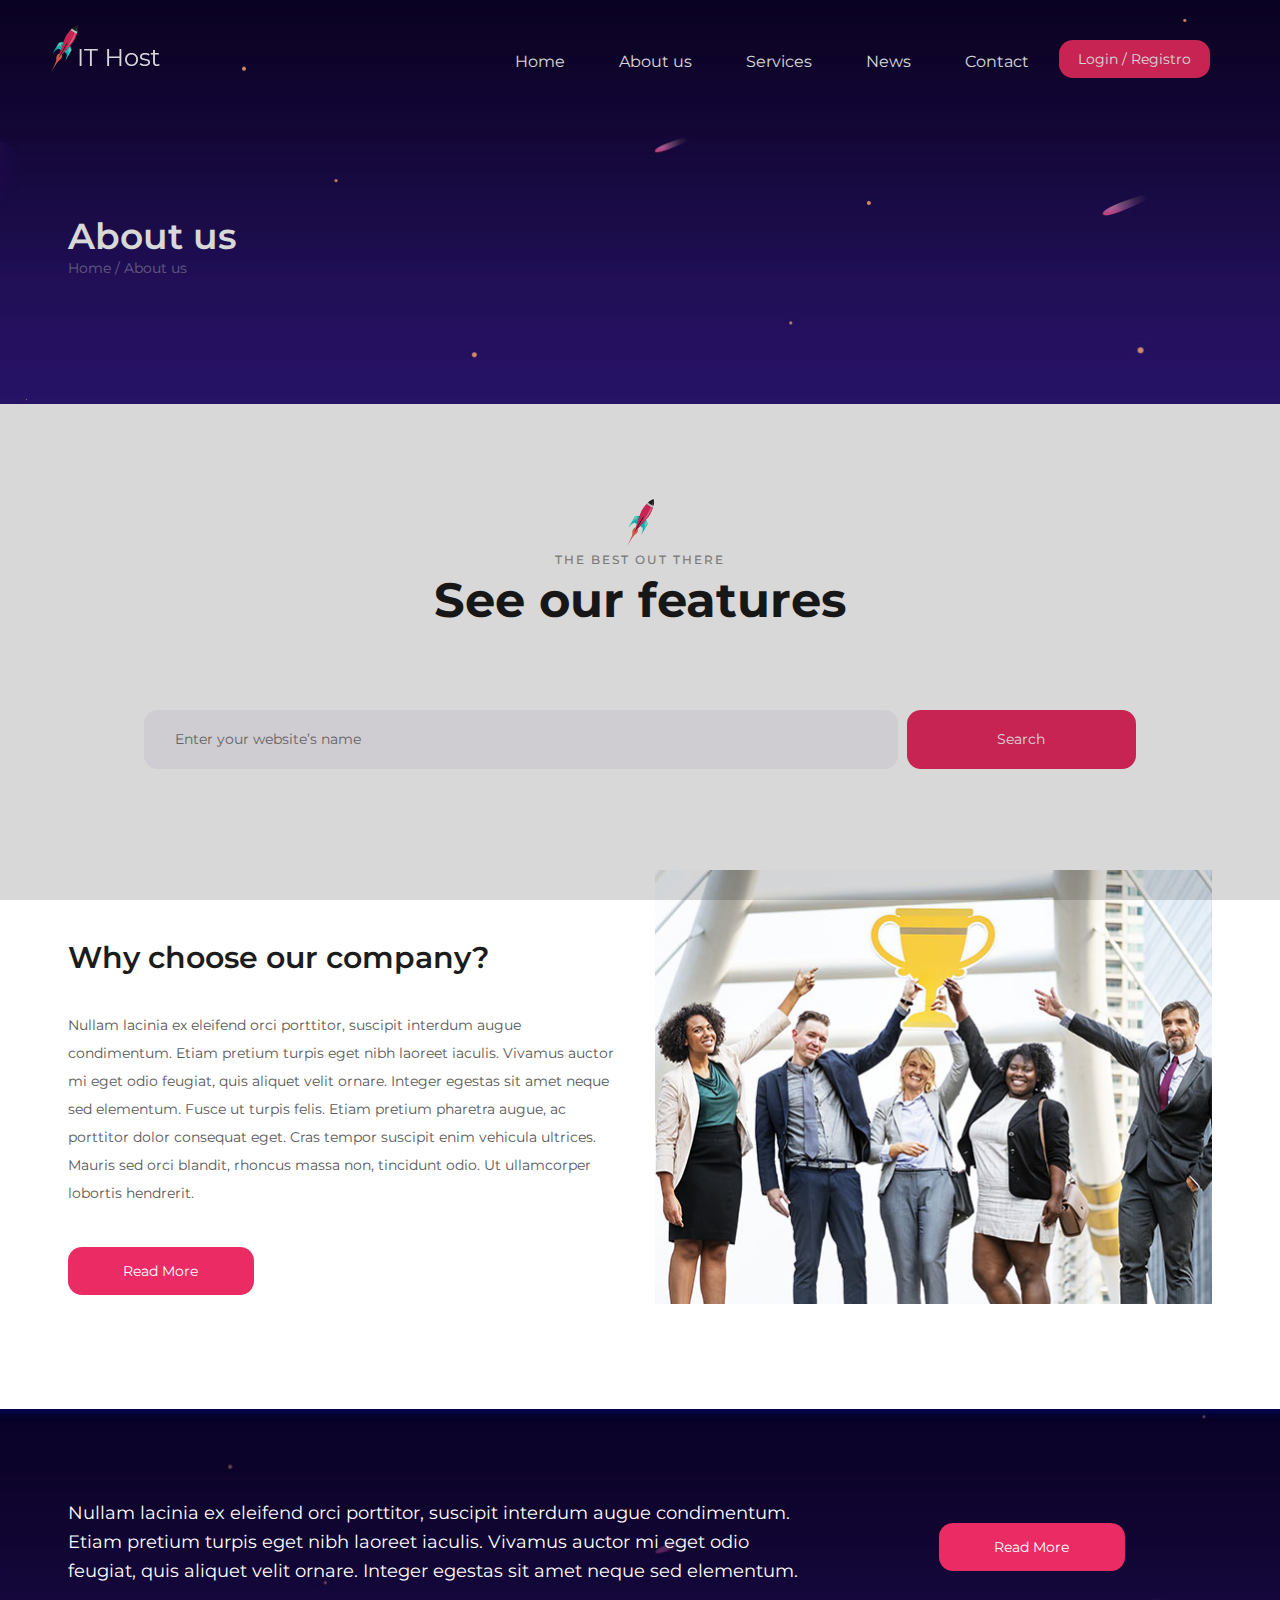
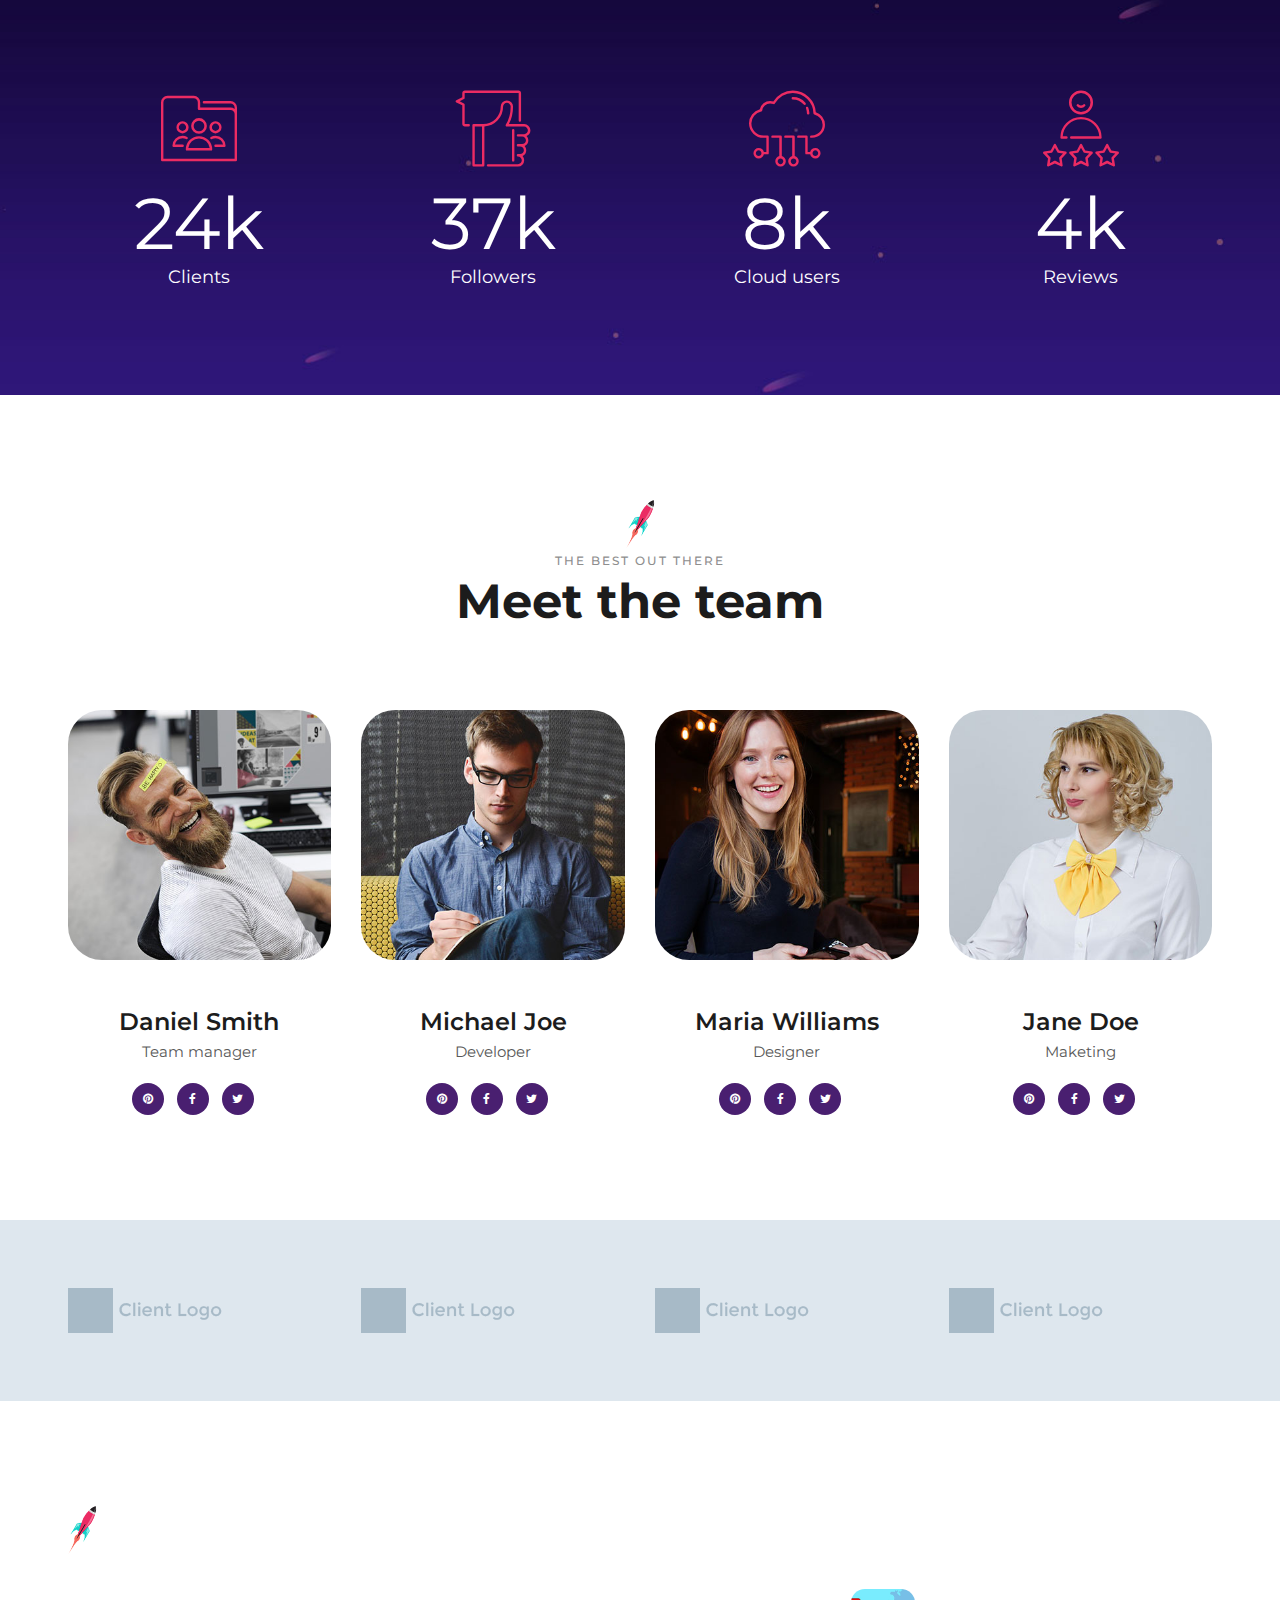
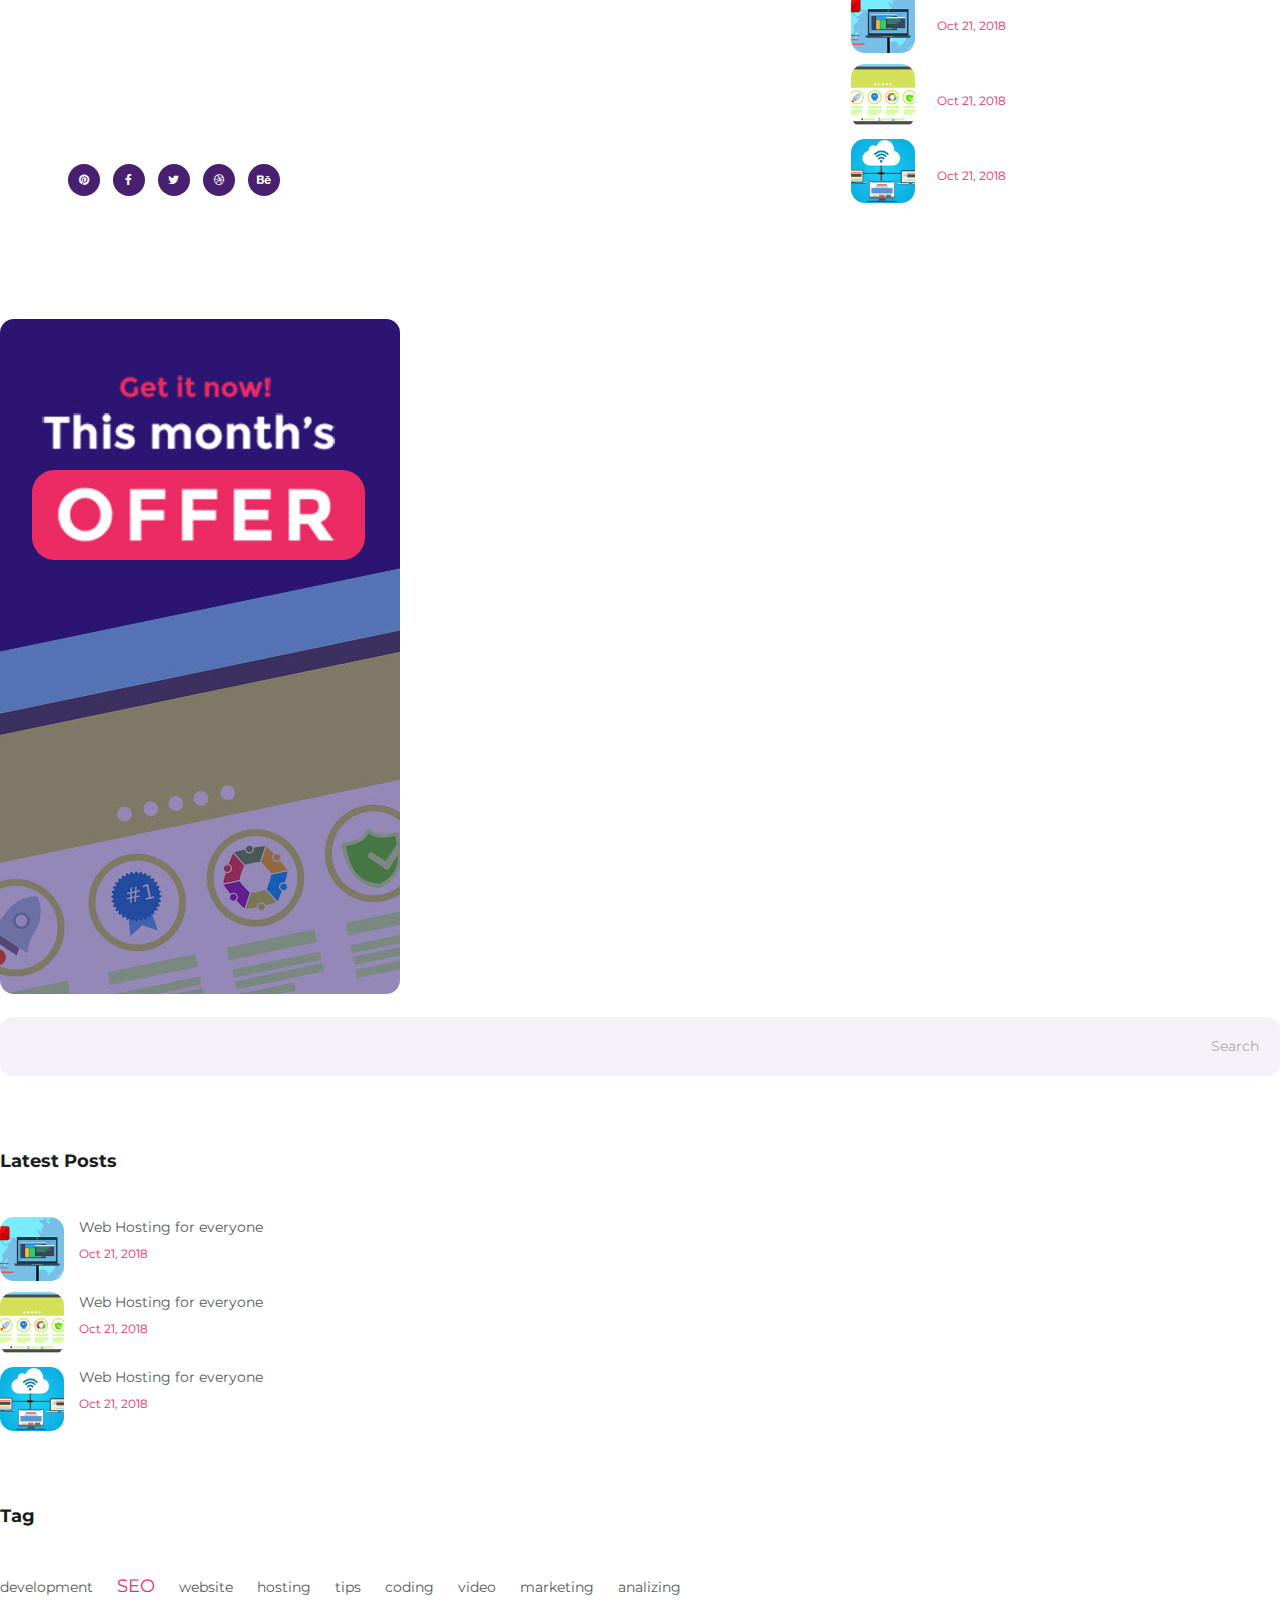
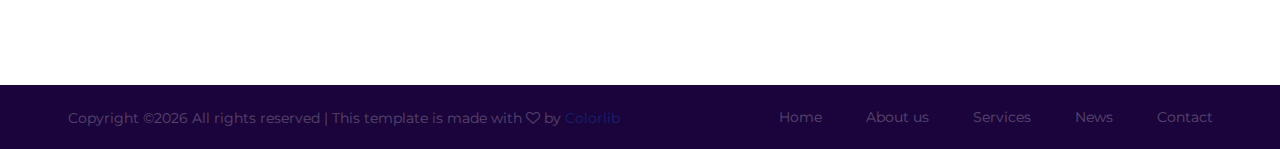
<file: quienes.html>
<!DOCTYPE html>
<html lang="zxx">
<head>
	<title>IT Host - Hosting Template</title>
	<meta charset="UTF-8">
	<meta name="description" content="Cloud 83 - hosting template ">
	<meta name="keywords" content="cloud, hosting, creative, html">
	<meta name="viewport" content="width=device-width, initial-scale=1.0">
	<!-- Favicon -->
	<link href="img/favicon.ico" rel="shortcut icon"/>

	<!-- Google Font -->
	<link href="https://fonts.googleapis.com/css?family=Montserrat:400,400i,500,500i,600,600i,700,700i" rel="stylesheet">


	<!-- Stylesheets -->
	<link rel="stylesheet" href="css/bootstrap.min.css"/>
	<link rel="stylesheet" href="css/font-awesome.min.css"/>
	<link rel="stylesheet" href="css/flaticon.css"/>
	<link rel="stylesheet" href="css/owl.carousel.min.css"/>
	<link rel="stylesheet" href="css/style.css"/>


	<!--[if lt IE 9]>
		  <script src="https://oss.maxcdn.com/html5shiv/3.7.2/html5shiv.min.js"></script>
	  <script src="https://oss.maxcdn.com/respond/1.4.2/respond.min.js"></script>
	<![endif]-->

</head>
<body>
	<!-- Page Preloder -->
	<div id="preloder">
		<div class="loader"></div>
	</div>

	<!-- Header section -->
	<header class="header-section">
		<a href="./index.html" class="site-logo"><img src="./img/logo.png" alt=""></a>
		<div class="nav-switch">
			<i class="fa fa-bars"></i>
		</div>
		<!-- menu -->
     			<div class="nav-warp">
			<div class="user-panel">
				<a href="#">Login</a> /
				<a href="#">Registro</a>
			</div>
			<ul class="main-menu">
				<li><a href="./index.html">Home</a></li>
				<li><a href="./quienes.html">About us</a></li>
				<li><a href="./servicios.html">Services</a></li>
				<li><a href="./noticias.html">News</a></li>
				<li><a href="./contactenos.html">Contact</a></li>
			</ul>
		</div>
        <!-- /menu -->
	</header>
	<!-- Header section end -->


	<!-- Page Top section -->
	<section class="page-top-section set-bg" data-setbg="img/page-top-bg.jpg">
		<div class="container">
			<h2>About us</h2>
			<div class="site-breadcrumb">
				<a href="home">Home</a> / <span>About us</span>
			</div>
		</div>
	</section>
	<!-- Page Top section end -->


	<!-- Domain search section -->
	<section class="domain-search-section sc-about-page">
		<div class="container">
			<div class="section-title">
				<img src="./img/section-title-icon.png" alt="#">
				<p>The best out there</p>
				<h2>See our features</h2>
			</div>
			<div class="domain-form-warp">
				<form class="domain-search-form  df-white-bg">
					<input type="text" placeholder="Enter your website’s name">
					<button class="site-btn">Search</button>
				</form>
				<p>Nullam lacinia ex eleifend orci porttitor, suscipit interdum augue condimentum. Etiam pretium turpis eget nibh laoreet iaculis</p>
			</div>
		</div>
	</section>
	<!-- Domain search section end -->


	<!-- About section -->
	<section class="about-section spad pt-0">
		<div class="container">
			<div class="row">
				<div class="col-lg-6 about-text">
					<h3>Why choose our company?</h3>
					<p>Nullam lacinia ex eleifend orci porttitor, suscipit interdum augue condimentum. Etiam pretium turpis eget nibh laoreet iaculis. Vivamus auctor mi eget odio feugiat, quis aliquet velit ornare. Integer egestas sit amet neque sed elementum. Fusce ut turpis felis. Etiam pretium pharetra augue, ac porttitor dolor consequat eget. Cras tempor suscipit enim vehicula ultrices. Mauris sed orci blandit, rhoncus massa non, tincidunt odio. Ut ullamcorper lobortis hendrerit. </p>
					<a href="#" class="site-btn">Read More</a>
				</div>
				<div class="col-lg-6">
					<img src="./img/about.jpg" alt="">
				</div>
			</div>
		</div>
	</section>
	<!-- About section end -->


	<!-- Milestones section -->
	<section class="milestones-section set-bg" data-setbg="img/milestones-bg.jpg">
		<div class="container">
			<div class="row milestones-top-text">
				<div class="col-lg-8">
					<p>Nullam lacinia ex eleifend orci porttitor, suscipit interdum augue condimentum. Etiam pretium turpis eget nibh laoreet iaculis. Vivamus auctor mi eget odio feugiat, quis aliquet velit ornare. Integer egestas sit amet neque sed elementum. </p>
				</div>
				<div class="col-lg-4 text-center ">
					<a href="" class="site-btn mt-4">Read More</a>
				</div>
			</div>
			<div class="row">
				<div class="col-md-3 col-sm-6">
					<div class="milestone-item text-white">
						<i class="flaticon-shared-folder"></i>
						<h2>24k</h2>
						<p>Clients</p>
					</div>
				</div>
				<div class="col-md-3 col-sm-6">
					<div class="milestone-item text-white">
						<i class="flaticon-social-media"></i>
						<h2>37k</h2>
						<p>Followers</p>
					</div>
				</div>
				<div class="col-md-3 col-sm-6">
					<div class="milestone-item text-white">
						<i class="flaticon-cloud-computing"></i>
						<h2>8k</h2>
						<p>Cloud users</p>
					</div>
				</div>
				<div class="col-md-3 col-sm-6">
					<div class="milestone-item text-white">
						<i class="flaticon-customer"></i>
						<h2>4k</h2>
						<p>Reviews</p>
					</div>
				</div>
			</div>
		</div>
	</section>
	<!-- Milestones section end -->


	<!-- Team section -->
	<section class="team-section spad">
		<div class="container">
			<div class="section-title">
				<img src="./img/section-title-icon.png" alt="#">
				<p>The best out there</p>
				<h2>Meet the team</h2>
			</div>
			<div class="row">
				<div class="col-lg-3 col-md-6">
					<div class="team-member">
						<img src="img/team/1.jpg" alt="#">
						<h4>Daniel Smith</h4>
						<p>Team manager</p>
						<div class="tm-social social">
							<a href="#"><i class="fa fa-pinterest"></i></a>
							<a href="#"><i class="fa fa-facebook"></i></a>
							<a href="#"><i class="fa fa-twitter"></i></a>
						</div>
					</div>
				</div>
				<div class="col-lg-3 col-md-6">
					<div class="team-member">
						<img src="img/team/2.jpg" alt="#">
						<h4>Michael Joe</h4>
						<p>Developer</p>
						<div class="tm-social social">
							<a href="#"><i class="fa fa-pinterest"></i></a>
							<a href="#"><i class="fa fa-facebook"></i></a>
							<a href="#"><i class="fa fa-twitter"></i></a>
						</div>
					</div>
				</div>
				<div class="col-lg-3 col-md-6">
					<div class="team-member">
						<img src="img/team/3.jpg" alt="#">
						<h4>Maria Williams</h4>
						<p>Designer</p>
						<div class="tm-social social">
							<a href="#"><i class="fa fa-pinterest"></i></a>
							<a href="#"><i class="fa fa-facebook"></i></a>
							<a href="#"><i class="fa fa-twitter"></i></a>
						</div>
					</div>
				</div>
				<div class="col-lg-3 col-md-6">
					<div class="team-member">
						<img src="img/team/4.jpg" alt="#">
						<h4>Jane Doe</h4>
						<p>Maketing</p>
						<div class="tm-social social">
							<a href="#"><i class="fa fa-pinterest"></i></a>
							<a href="#"><i class="fa fa-facebook"></i></a>
							<a href="#"><i class="fa fa-twitter"></i></a>
						</div>
					</div>
				</div>
			</div>
		</div>
	</section>
	<!-- Team section end-->


	<!-- Clients section end-->
	<div class="clients-seciton">
		<div class="container">
			<div class="row">
				<div class="col-md-3 col-6">
					<img src="img/client-logo.png" alt="">
				</div>
				<div class="col-md-3 col-6">
					<img src="img/client-logo.png" alt="">
				</div>
				<div class="col-md-3 col-6">
					<img src="img/client-logo.png" alt="">
				</div>
				<div class="col-md-3 col-6">
					<img src="img/client-logo.png" alt="">
				</div>
			</div>
		</div>
	</div>
	<!-- Clients section end-->


	<!-- Footer top section -->
	<section class="footer-top-section text-white spad">
		<div class="container">
			<div class="row">
				<div class="col-lg-4">
					<div class="footer-widget about-widget">
						<img src="./img/logo.png" alt="logo">
						<p>Proin gravida nibh vel velit auctor aliquet, aenean sollicitudin lorem quis bibendum auctor, nisi elit consequat ipsum.Proin gravida nibh vel velit auctor aliquet, aenean sollicitudin lorem quis bibendum auctor, nisi elit consequat ipsum</p>
						<div class="fw-social social">
							<a href="#"><i class="fa fa-pinterest"></i></a>
							<a href="#"><i class="fa fa-facebook"></i></a>
							<a href="#"><i class="fa fa-twitter"></i></a>
							<a href="#"><i class="fa fa-dribbble"></i></a>
							<a href="#"><i class="fa fa-behance"></i></a>
						</div>
					</div>
				</div>
				<div class="col-lg-4 col-md-6">
					<div class="footer-widget">
						<h4 class="fw-title">Usefull Links</h4>
						<div class="row">
							<div class="col-sm-6">
								<ul>
									<li><a href="">Web Hosting</a></li>
									<li><a href="">WordPress Hosting</a></li>
									<li><a href="">VPS Hosting</a></li>
									<li><a href="">Cloud Server</a></li>
									<li><a href="">Reseller Package</a></li>
									<li><a href="">Dedicated Hosting</a></li>
								</ul>
							</div>
							<div class="col-sm-6">
								<ul>
									<li><a href="">Web Hosting</a></li>
									<li><a href="">WordPress Hosting</a></li>
									<li><a href="">VPS Hosting</a></li>
									<li><a href="">Cloud Server</a></li>
								</ul>
							</div>
						</div>
					</div>
				</div>
				<div class="col-lg-4  col-md-6">
					<div class="footer-widget">
						<h4 class="fw-title">Latest Posts</h4>
						<div class="fw-latest-post-widget">
							<div class="lp-item">
								<div class="lp-thumb set-bg" data-setbg="img/footer-thumb/1.jpg"></div>
								<div class="lp-content">
									<h6>Web Hosting for everyone</h6>
									<span>Oct 21, 2018</span>
								</div>
							</div>
							<div class="lp-item">
								<div class="lp-thumb set-bg" data-setbg="img/footer-thumb/2.jpg"></div>
								<div class="lp-content">
									<h6>Web Hosting for everyone</h6>
									<span>Oct 21, 2018</span>
								</div>
							</div>
							<div class="lp-item">
								<div class="lp-thumb set-bg" data-setbg="img/footer-thumb/3.jpg"></div>
								<div class="lp-content">
									<h6>Web Hosting for everyone</h6>
									<span>Oct 21, 2018</span>
								</div>
							</div>
						</div>
					</div>
				</div>
			</div>
		</div>
	</section>
	<!-- Footer top section end -->
<div class="sb-widget">
						<a href="" class="add">
							<img src="img/add.jpg" alt="#">
						</a>
						<form class="sb-search-widget">
							<input type="text">
							<button>Search</button>
						</form>
					</div>

					<div class="sb-widget">
						<h2 class="sb-title">Latest Posts</h2>
						<div class="sb-latest-post-widget">
							<div class="lp-item">
								<div class="lp-thumb set-bg" data-setbg="img/footer-thumb/1.jpg"></div>
								<div class="lp-content">
									<h6>Web Hosting for everyone</h6>
									<span>Oct 21, 2018</span>
								</div>
							</div>
							<div class="lp-item">
								<div class="lp-thumb set-bg" data-setbg="img/footer-thumb/2.jpg"></div>
								<div class="lp-content">
									<h6>Web Hosting for everyone</h6>
									<span>Oct 21, 2018</span>
								</div>
							</div>
							<div class="lp-item">
								<div class="lp-thumb set-bg" data-setbg="img/footer-thumb/3.jpg"></div>
								<div class="lp-content">
									<h6>Web Hosting for everyone</h6>
									<span>Oct 21, 2018</span>
								</div>
							</div>
						</div>
					</div>

					<div class="sb-widget">
						<h2 class="sb-title">Tag</h2>
						<div class="sb-tag-widget">
							<a href="">development</a>
							<a href="" class="big-tag">SEO</a>
							<a href="">website</a>
							<a href="">hosting</a>
							<a href="">tips</a>
							<a href="">coding</a>
							<a href="">video</a>
							<a href="">marketing</a>
							<a href="">analizing</a>
						</div>
					</div>

	<!-- Footer section -->
	<footer class="footer-section">
		<div class="container">
			<ul class="footer-menu">
				<li><a href="">Home</a></li>
				<li><a href="">About us</a></li>
				<li><a href="">Services</a></li>
				<li><a href="">News</a></li>
				<li><a href="">Contact</a></li>
			</ul>
			<div class="copyright"><!-- Link back to Colorlib can't be removed. Template is licensed under CC BY 3.0. -->
Copyright &copy;<script>document.write(new Date().getFullYear());</script> All rights reserved | This template is made with <i class="fa fa-heart-o" aria-hidden="true"></i> by <a href="https://colorlib.com" target="_blank">Colorlib</a>
<!-- Link back to Colorlib can't be removed. Template is licensed under CC BY 3.0. --></div>
		</div>
	</footer>
	<!-- Footer top section end -->


	<!--====== Javascripts & Jquery ======-->
	<script src="js/jquery-3.2.1.min.js"></script>
	<script src="js/bootstrap.min.js"></script>
	<script src="js/owl.carousel.min.js"></script>
	<script src="js/circle-progress.min.js"></script>
	<script src="js/main.js"></script>

	</body>
</html>
</file>
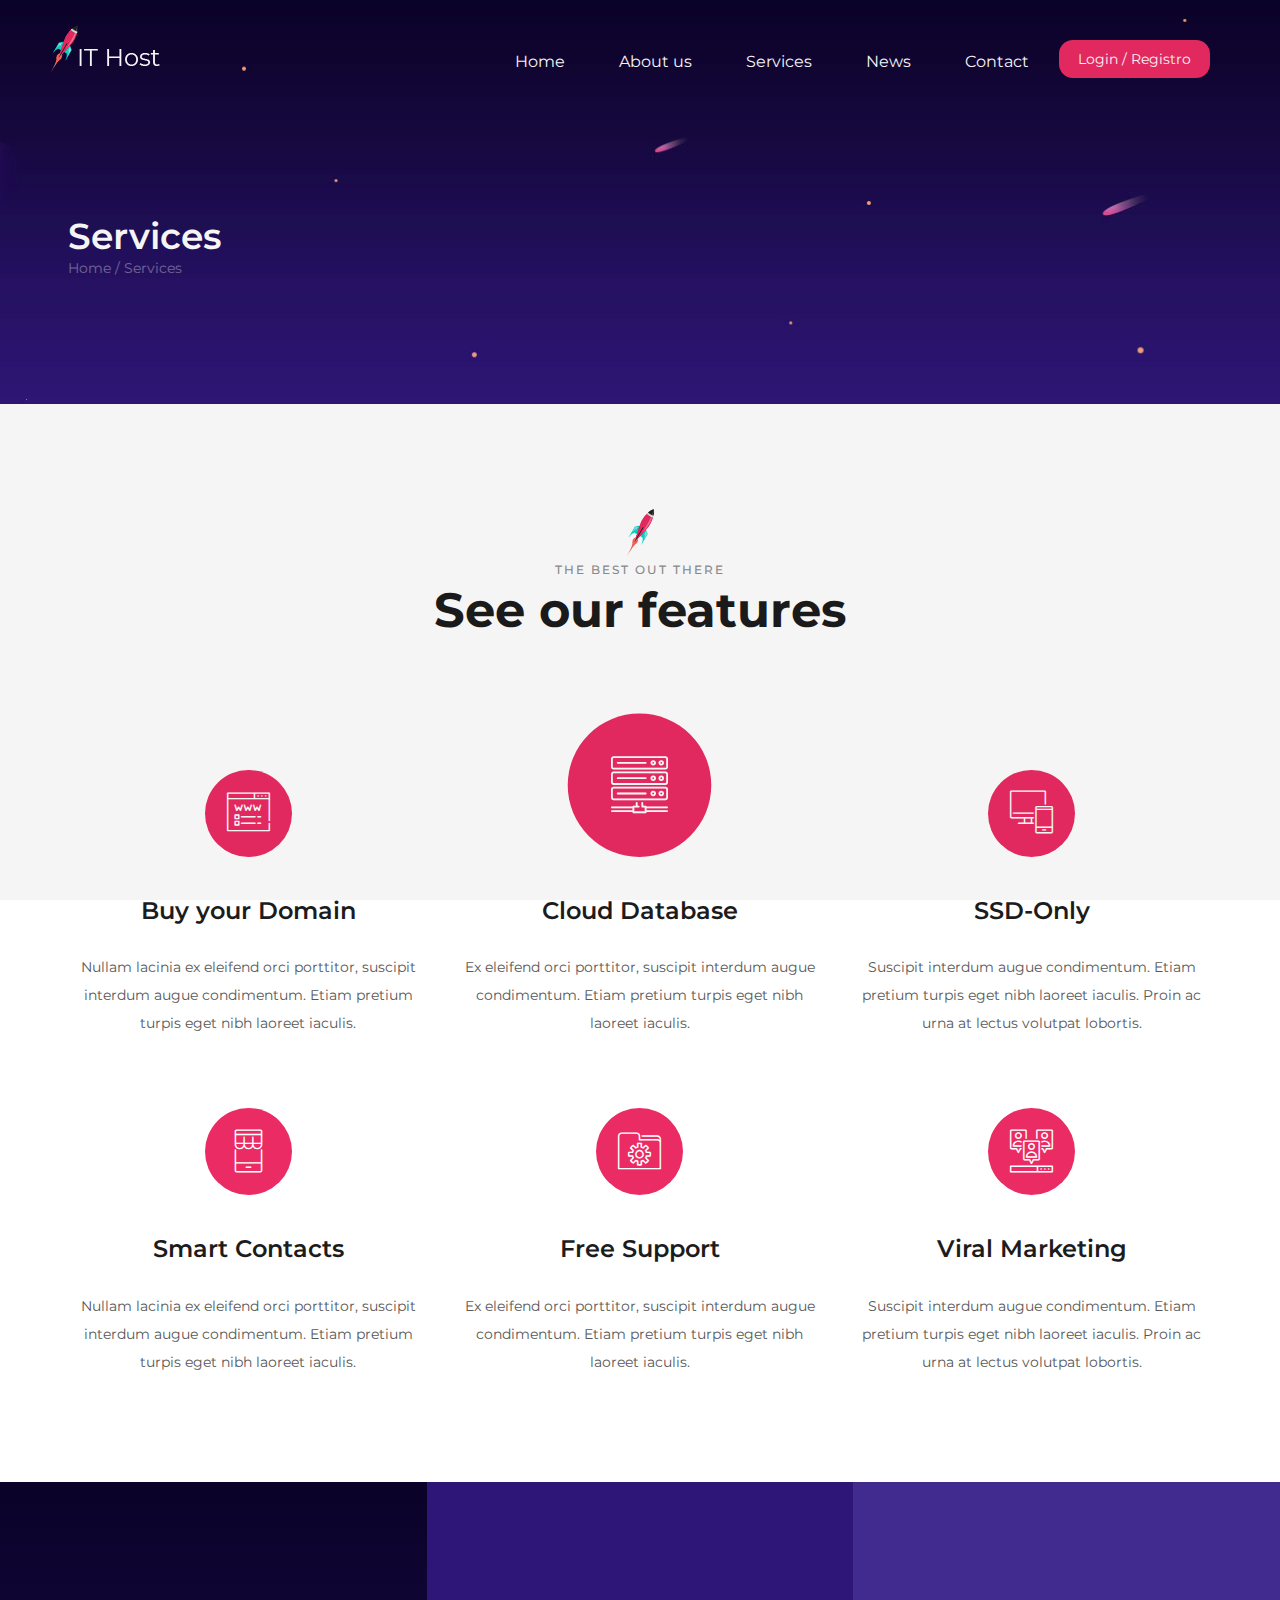
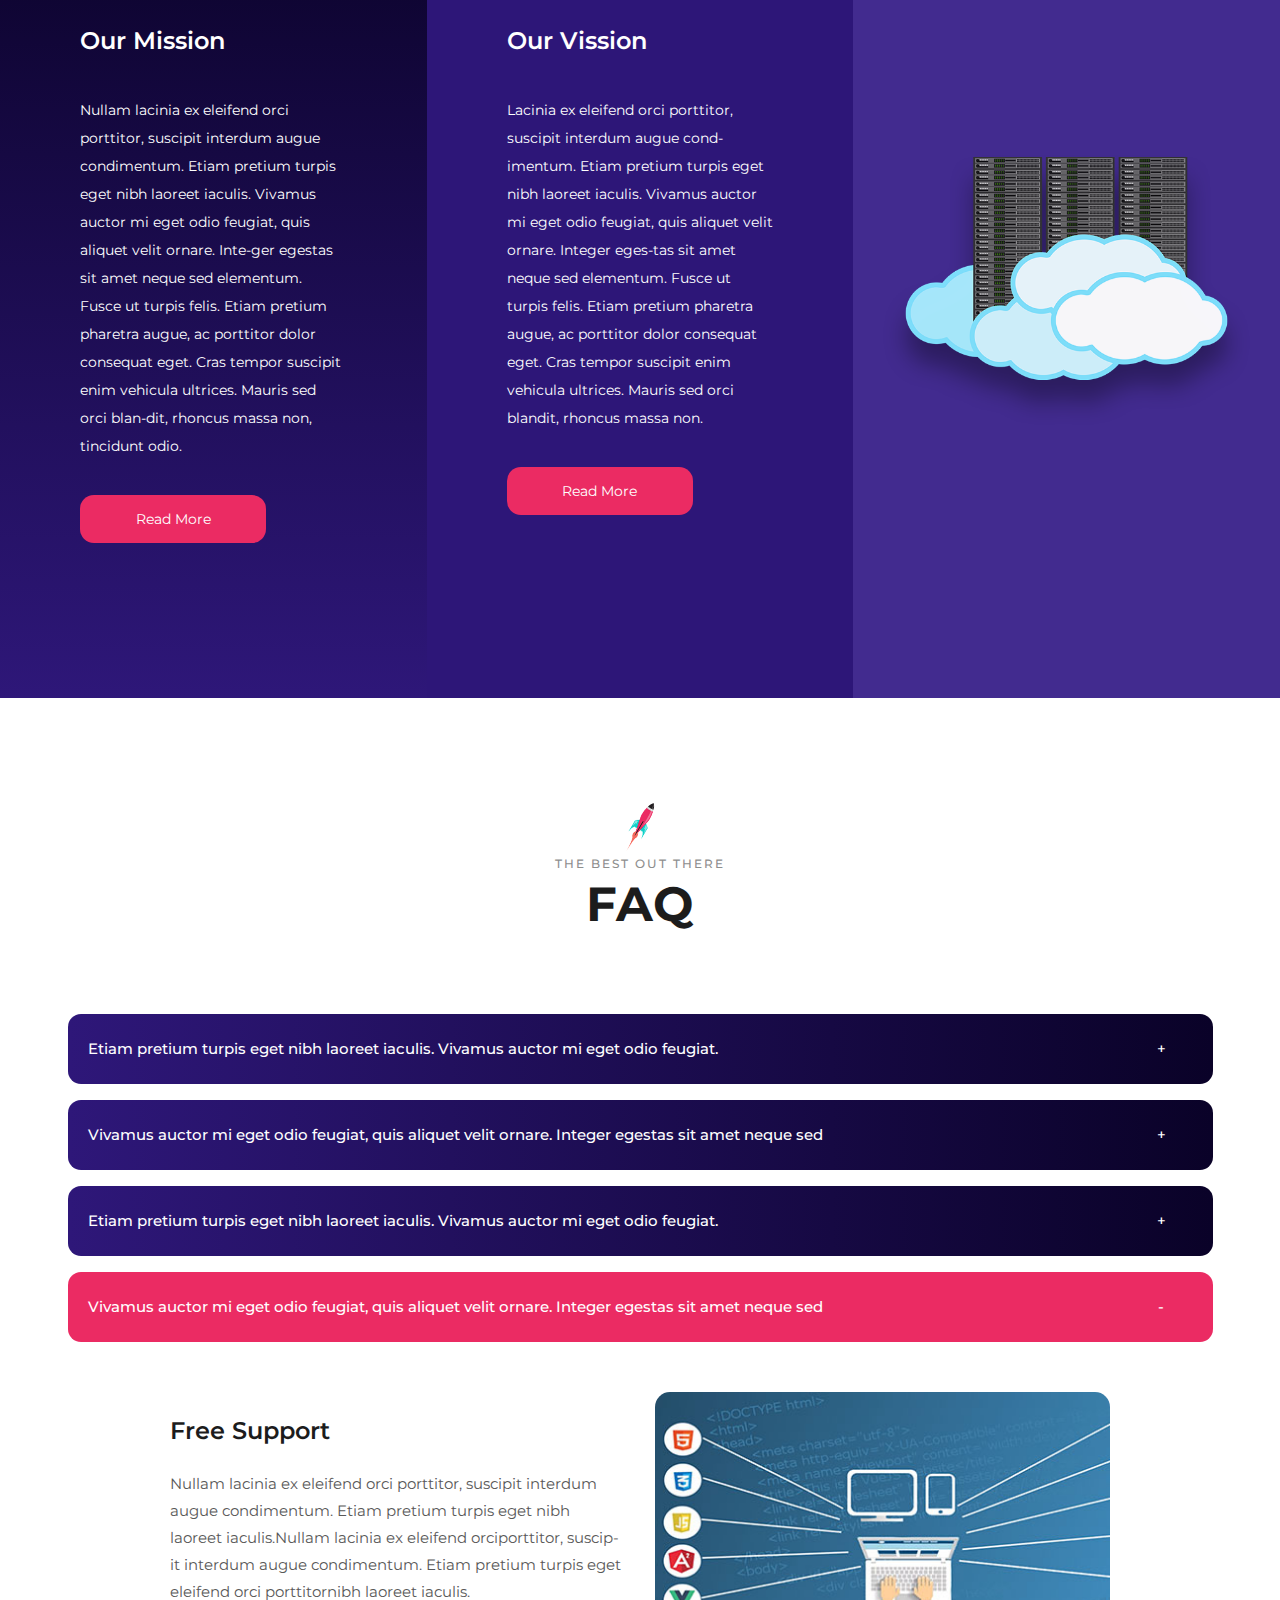
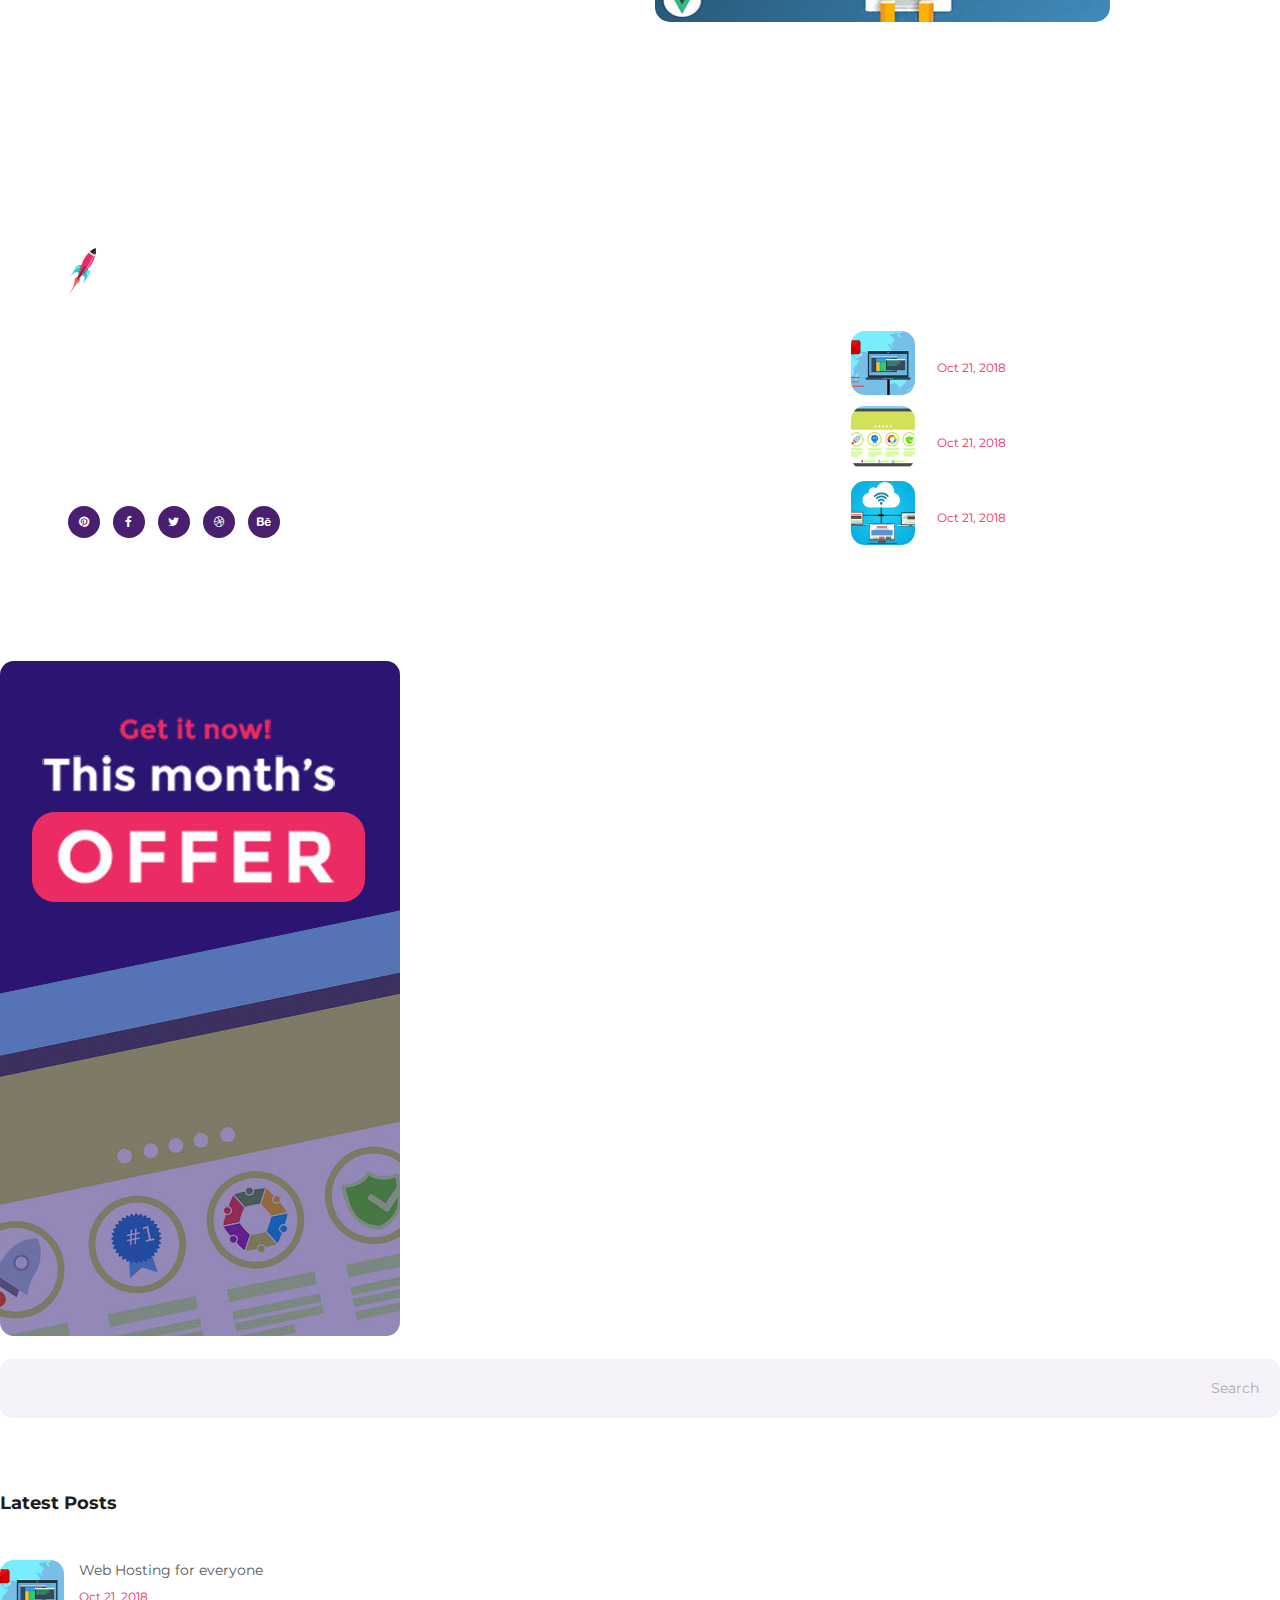
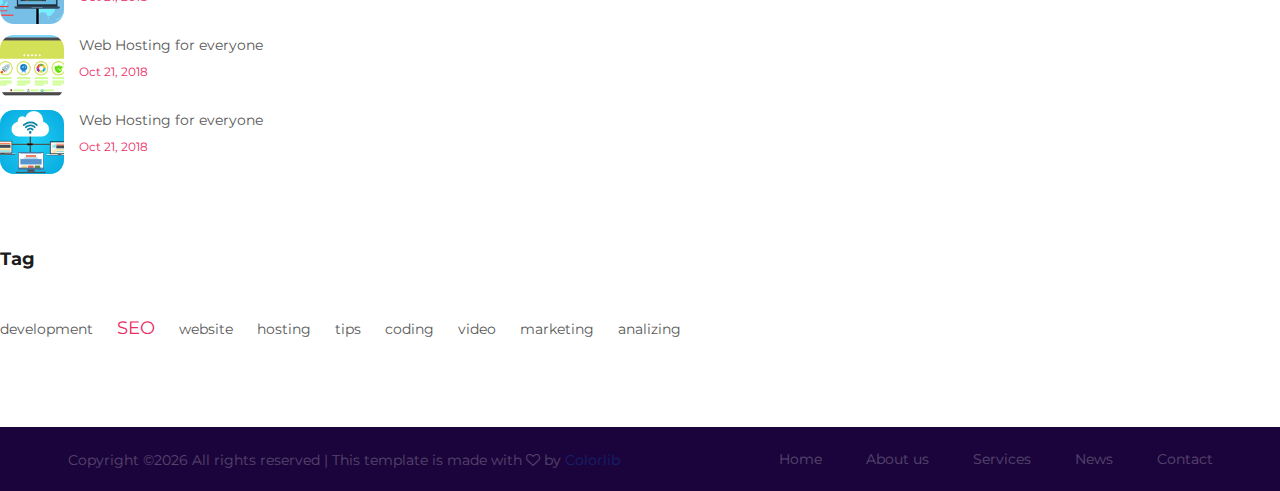
<file: servicios.html>
<!DOCTYPE html>
<html lang="zxx">
<head>
	<title>IT Host - Hosting Template</title>
	<meta charset="UTF-8">
	<meta name="description" content="Cloud 83 - hosting template ">
	<meta name="keywords" content="cloud, hosting, creative, html">
	<meta name="viewport" content="width=device-width, initial-scale=1.0">
	<!-- Favicon -->
	<link href="img/favicon.ico" rel="shortcut icon"/>

	<!-- Google Font -->
	<link href="https://fonts.googleapis.com/css?family=Montserrat:400,400i,500,500i,600,600i,700,700i" rel="stylesheet">


	<!-- Stylesheets -->
	<link rel="stylesheet" href="css/bootstrap.min.css"/>
	<link rel="stylesheet" href="css/font-awesome.min.css"/>
	<link rel="stylesheet" href="css/flaticon.css"/>
	<link rel="stylesheet" href="css/owl.carousel.min.css"/>
	<link rel="stylesheet" href="css/style.css"/>


	<!--[if lt IE 9]>
		  <script src="https://oss.maxcdn.com/html5shiv/3.7.2/html5shiv.min.js"></script>
	  <script src="https://oss.maxcdn.com/respond/1.4.2/respond.min.js"></script>
	<![endif]-->

</head>
<body>
	<!-- Page Preloder -->
	<div id="preloder">
		<div class="loader"></div>
	</div>

	<!-- Header section -->
	<header class="header-section">
		<a href="./index.html" class="site-logo"><img src="./img/logo.png" alt=""></a>
		<div class="nav-switch">
			<i class="fa fa-bars"></i>
		</div>
	     <!-- menu -->
     		
     				<div class="nav-warp">
			<div class="user-panel">
				<a href="#">Login</a> /
				<a href="#">Registro</a>
			</div>
			<ul class="main-menu">
				<li><a href="./index.html">Home</a></li>
				<li><a href="./quienes.html">About us</a></li>
				<li><a href="./servicios.html">Services</a></li>
				<li><a href="./noticias.html">News</a></li>
				<li><a href="./contactenos.html">Contact</a></li>
			</ul>
		</div>

         <!-- /menu -->
	</header>
	<!-- Header section end -->


	<!-- Page Top section -->
	<section class="page-top-section set-bg" data-setbg="img/page-top-bg.jpg">
		<div class="container">
			<h2>Services</h2>
			<div class="site-breadcrumb">
				<a href="home">Home</a> / <span>Services</span>
			</div>
		</div>
	</section>
	<!-- Page Top section end -->


	<!-- Features section -->
	<section class="features-section spad">
		<div class="container">
			<div class="section-title">
				<img src="./img/section-title-icon.png" alt="#">
				<p>The best out there</p>
				<h2>See our features</h2>
			</div>
			<div class="row">
				<div class="col-lg-4 col-md-6 feature-item">
					<div class="ft-icon">
						<i class="flaticon-domain-registration"></i>
					</div>
					<h4>Buy your Domain</h4>
					<p>Nullam lacinia ex eleifend orci porttitor, suscipit interdum augue condimentum. Etiam pretium turpis eget nibh laoreet iaculis.</p>
				</div>
				<div class="col-lg-4 col-md-6 feature-item fi-center-top">
					<div class="ft-icon">
						<i class="flaticon-server"></i>
					</div>
					<h4>Cloud Database</h4>
					<p>Ex eleifend orci porttitor, suscipit interdum augue condimentum. Etiam pretium turpis eget nibh laoreet iaculis. </p>
				</div>
				<div class="col-lg-4 col-md-6 feature-item">
					<div class="ft-icon">
						<i class="flaticon-devices"></i>
					</div>
					<h4>SSD-Only</h4>
					<p>Suscipit interdum augue condimentum. Etiam pretium turpis eget nibh laoreet iaculis. Proin ac urna at lectus volutpat lobortis. </p>
				</div>
				<div class="col-lg-4 col-md-6 feature-item">
					<div class="ft-icon">
						<i class="flaticon-smartphone"></i>
					</div>
					<h4>Smart Contacts</h4>
					<p>Nullam lacinia ex eleifend orci porttitor, suscipit interdum augue condimentum. Etiam pretium turpis eget nibh laoreet iaculis.</p>
				</div>
				<div class="col-lg-4 col-md-6 feature-item">
					<div class="ft-icon">
						<i class="flaticon-folder"></i>
					</div>
					<h4>Free Support</h4>
					<p>Ex eleifend orci porttitor, suscipit interdum augue condimentum. Etiam pretium turpis eget nibh laoreet iaculis. </p>
				</div>
				<div class="col-lg-4 col-md-6 feature-item">
					<div class="ft-icon">
						<i class="flaticon-viral-marketing"></i>
					</div>
					<h4>Viral Marketing</h4>
					<p>Suscipit interdum augue condimentum. Etiam pretium turpis eget nibh laoreet iaculis. Proin ac urna at lectus volutpat lobortis. </p>
				</div>
			</div>
		</div>
	</section>
	<!-- Features section end -->


	<!-- Service box section -->
	<section class="service-box-section">
		<div class="container-fluid">
			<div class="row">
				<div class="col-lg-4 col-md-6 p-0 service-box">
					<div class="service-box-text text-white">
						<h4>Our Mission</h4>
						<p>Nullam lacinia ex eleifend orci porttitor, suscipit interdum augue condimentum. Etiam pretium turpis eget nibh laoreet iaculis. Vivamus auctor mi eget odio feugiat, quis aliquet velit ornare. Inte-ger egestas sit amet neque sed elementum. Fusce ut turpis felis. Etiam pretium pharetra augue, ac porttitor dolor consequat eget. Cras tempor suscipit enim vehicula ultrices. Mauris sed orci blan-dit, rhoncus massa non, tincidunt odio. </p>
						<a href="#" class="site-btn">Read More</a>
					</div>
				</div>
				<div class="col-lg-4 col-md-6 p-0 service-box">
					<div class="service-box-text text-white">
						<h4>Our Vission</h4>
						<p>Lacinia ex eleifend orci porttitor, suscipit interdum augue cond-imentum. Etiam pretium turpis eget nibh laoreet iaculis. Vivamus auctor mi eget odio feugiat, quis aliquet velit ornare. Integer eges-tas sit amet neque sed elementum. Fusce ut turpis felis. Etiam pretium pharetra augue, ac porttitor dolor consequat eget. Cras tempor suscipit enim vehicula ultrices. Mauris sed orci blandit, rhoncus massa non.</p>
						<a href="#" class="site-btn">Read More</a>
					</div>
				</div>
				<div class="col-lg-4 p-0 service-box">
					<div class="service-box-image text-white">
						<img src="img/service.png" alt="">
					</div>
				</div>
			</div>
		</div>
	</section>
	<!-- Service box section end -->


	<!-- Faq section -->
	<section class="faq-section spad">
		<div class="container">
			<div class="section-title">
				<img src="./img/section-title-icon.png" alt="#">
				<p>The best out there</p>
				<h2>FAQ</h2>
			</div>
			<div id="accordion" class="accordion-area faq-accordion">
				<div class="panel">
					<div class="panel-header" id="headingOne">
						<button class="panel-link" data-toggle="collapse" data-target="#collapse1" aria-expanded="true" aria-controls="collapse1">Etiam pretium turpis eget nibh laoreet iaculis. Vivamus auctor mi eget odio feugiat. </button>
					</div>
					<div id="collapse1" class="collapse" aria-labelledby="headingOne" data-parent="#accordion">
						<div class="panel-body">
							<div class="row">
								<div class="col-lg-10 offset-lg-1">
									<div class="row">
										<div class="col-lg-6">
											<h4>Free Support</h4>
											<p>Nullam lacinia ex eleifend orci porttitor, suscipit interdum augue condimentum. Etiam pretium turpis eget nibh laoreet iaculis.Nullam lacinia ex eleifend orciporttitor, suscip-it interdum augue condimentum. Etiam pretium turpis eget eleifend orci porttitornibh laoreet iaculis.</p>
										</div>
										<div class="col-lg-6">
											<img src="./img/faq.jpg" alt="">
										</div>
									</div>
								</div>
							</div>
						</div>
					</div>
				</div>
				<div class="panel">
					<div class="panel-header" id="headingTwo">
						<button class="panel-link" data-toggle="collapse" data-target="#collapse2" aria-expanded="false" aria-controls="collapse2">Vivamus auctor mi eget odio feugiat, quis aliquet velit ornare. Integer egestas sit amet neque sed </button>
					</div>
					<div id="collapse2" class="collapse" aria-labelledby="headingTwo" data-parent="#accordion">
						<div class="panel-body">
							<div class="row">
								<div class="col-lg-10 offset-lg-1">
									<div class="row">
										<div class="col-lg-6">
											<h4>Free Support</h4>
											<p>Nullam lacinia ex eleifend orci porttitor, suscipit interdum augue condimentum. Etiam pretium turpis eget nibh laoreet iaculis.Nullam lacinia ex eleifend orciporttitor, suscip-it interdum augue condimentum. Etiam pretium turpis eget eleifend orci porttitornibh laoreet iaculis.</p>
										</div>
										<div class="col-lg-6">
											<img src="./img/faq.jpg" alt="">
										</div>
									</div>
								</div>
							</div>
						</div>
					</div>
				</div>
				<div class="panel">
					<div class="panel-header" id="headingThree">
						<button class="panel-link" data-toggle="collapse" data-target="#collapse3" aria-expanded="false" aria-controls="collapse3">Etiam pretium turpis eget nibh laoreet iaculis. Vivamus auctor mi eget odio feugiat.</button>
					</div>
					<div id="collapse3" class="collapse" aria-labelledby="headingThree" data-parent="#accordion">
						<div class="panel-body">
							<div class="row">
								<div class="col-lg-10 offset-lg-1">
									<div class="row">
										<div class="col-lg-6">
											<h4>Free Support</h4>
											<p>Nullam lacinia ex eleifend orci porttitor, suscipit interdum augue condimentum. Etiam pretium turpis eget nibh laoreet iaculis.Nullam lacinia ex eleifend orciporttitor, suscip-it interdum augue condimentum. Etiam pretium turpis eget eleifend orci porttitornibh laoreet iaculis.</p>
										</div>
										<div class="col-lg-6">
											<img src="./img/faq.jpg" alt="">
										</div>
									</div>
								</div>
							</div>
						</div>
					</div>
				</div>
				<div class="panel">
					<div class="panel-header" id="headingFour">
						<button class="panel-link active" data-toggle="collapse" data-target="#collapse4" aria-expanded="true" aria-controls="collapse3">Vivamus auctor mi eget odio feugiat, quis aliquet velit ornare. Integer egestas sit amet neque sed </button>
					</div>
					<div id="collapse4" class="collapse show" aria-labelledby="headingFour" data-parent="#accordion">
						<div class="panel-body">
							<div class="row">
								<div class="col-lg-10 offset-lg-1">
									<div class="row">
										<div class="col-lg-6">
											<h4>Free Support</h4>
											<p>Nullam lacinia ex eleifend orci porttitor, suscipit interdum augue condimentum. Etiam pretium turpis eget nibh laoreet iaculis.Nullam lacinia ex eleifend orciporttitor, suscip-it interdum augue condimentum. Etiam pretium turpis eget eleifend orci porttitornibh laoreet iaculis.</p>
										</div>
										<div class="col-lg-6">
											<img src="./img/faq.jpg" alt="">
										</div>
									</div>
								</div>
							</div>
						</div>
					</div>
				</div>
			</div>
		</div>
	</section>
	<!-- Faq section end -->


	<!-- Footer top section -->
	<section class="footer-top-section text-white spad">
		<div class="container">
			<div class="row">
				<div class="col-lg-4">
					<div class="footer-widget about-widget">
						<img src="./img/logo.png" alt="logo">
						<p>Proin gravida nibh vel velit auctor aliquet, aenean sollicitudin lorem quis bibendum auctor, nisi elit consequat ipsum.Proin gravida nibh vel velit auctor aliquet, aenean sollicitudin lorem quis bibendum auctor, nisi elit consequat ipsum</p>
						<div class="fw-social social">
							<a href="#"><i class="fa fa-pinterest"></i></a>
							<a href="#"><i class="fa fa-facebook"></i></a>
							<a href="#"><i class="fa fa-twitter"></i></a>
							<a href="#"><i class="fa fa-dribbble"></i></a>
							<a href="#"><i class="fa fa-behance"></i></a>
						</div>
					</div>
				</div>
				<div class="col-lg-4 col-md-6">
					<div class="footer-widget">
						<h4 class="fw-title">Usefull Links</h4>
						<div class="row">
							<div class="col-sm-6">
								<ul>
									<li><a href="">Web Hosting</a></li>
									<li><a href="">WordPress Hosting</a></li>
									<li><a href="">VPS Hosting</a></li>
									<li><a href="">Cloud Server</a></li>
									<li><a href="">Reseller Package</a></li>
									<li><a href="">Dedicated Hosting</a></li>
								</ul>
							</div>
							<div class="col-sm-6">
								<ul>
									<li><a href="">Web Hosting</a></li>
									<li><a href="">WordPress Hosting</a></li>
									<li><a href="">VPS Hosting</a></li>
									<li><a href="">Cloud Server</a></li>
								</ul>
							</div>
						</div>
					</div>
				</div>
				<div class="col-lg-4  col-md-6">
					<div class="footer-widget">
						<h4 class="fw-title">Latest Posts</h4>
						<div class="fw-latest-post-widget">
							<div class="lp-item">
								<div class="lp-thumb set-bg" data-setbg="img/footer-thumb/1.jpg"></div>
								<div class="lp-content">
									<h6>Web Hosting for everyone</h6>
									<span>Oct 21, 2018</span>
								</div>
							</div>
							<div class="lp-item">
								<div class="lp-thumb set-bg" data-setbg="img/footer-thumb/2.jpg"></div>
								<div class="lp-content">
									<h6>Web Hosting for everyone</h6>
									<span>Oct 21, 2018</span>
								</div>
							</div>
							<div class="lp-item">
								<div class="lp-thumb set-bg" data-setbg="img/footer-thumb/3.jpg"></div>
								<div class="lp-content">
									<h6>Web Hosting for everyone</h6>
									<span>Oct 21, 2018</span>
								</div>
							</div>
						</div>
					</div>
				</div>
			</div>
		</div>
	</section>
	<!-- Footer top section end -->
<div class="sb-widget">
						<a href="" class="add">
							<img src="img/add.jpg" alt="#">
						</a>
						<form class="sb-search-widget">
							<input type="text">
							<button>Search</button>
						</form>
					</div>

					<div class="sb-widget">
						<h2 class="sb-title">Latest Posts</h2>
						<div class="sb-latest-post-widget">
							<div class="lp-item">
								<div class="lp-thumb set-bg" data-setbg="img/footer-thumb/1.jpg"></div>
								<div class="lp-content">
									<h6>Web Hosting for everyone</h6>
									<span>Oct 21, 2018</span>
								</div>
							</div>
							<div class="lp-item">
								<div class="lp-thumb set-bg" data-setbg="img/footer-thumb/2.jpg"></div>
								<div class="lp-content">
									<h6>Web Hosting for everyone</h6>
									<span>Oct 21, 2018</span>
								</div>
							</div>
							<div class="lp-item">
								<div class="lp-thumb set-bg" data-setbg="img/footer-thumb/3.jpg"></div>
								<div class="lp-content">
									<h6>Web Hosting for everyone</h6>
									<span>Oct 21, 2018</span>
								</div>
							</div>
						</div>
					</div>

					<div class="sb-widget">
						<h2 class="sb-title">Tag</h2>
						<div class="sb-tag-widget">
							<a href="">development</a>
							<a href="" class="big-tag">SEO</a>
							<a href="">website</a>
							<a href="">hosting</a>
							<a href="">tips</a>
							<a href="">coding</a>
							<a href="">video</a>
							<a href="">marketing</a>
							<a href="">analizing</a>
						</div>
					</div>

	<!-- Footer section -->
	<footer class="footer-section">
		<div class="container">
			<ul class="footer-menu">
				<li><a href="">Home</a></li>
				<li><a href="">About us</a></li>
				<li><a href="">Services</a></li>
				<li><a href="">News</a></li>
				<li><a href="">Contact</a></li>
			</ul>
			<div class="copyright"><!-- Link back to Colorlib can't be removed. Template is licensed under CC BY 3.0. -->
Copyright &copy;<script>document.write(new Date().getFullYear());</script> All rights reserved | This template is made with <i class="fa fa-heart-o" aria-hidden="true"></i> by <a href="https://colorlib.com" target="_blank">Colorlib</a>
<!-- Link back to Colorlib can't be removed. Template is licensed under CC BY 3.0. --></div>
		</div>
	</footer>
	<!-- Footer top section end -->


	<!--====== Javascripts & Jquery ======-->
	<script src="js/jquery-3.2.1.min.js"></script>
	<script src="js/bootstrap.min.js"></script>
	<script src="js/owl.carousel.min.js"></script>
	<script src="js/circle-progress.min.js"></script>
	<script src="js/main.js"></script>

	</body>
</html>
</file>
<file: css/flaticon.css>
/*
  	Flaticon icon font: Flaticon
  	Creation date: 22/06/2016 15:31
  	*/

@font-face {
  font-family: "Flaticon";
  src: url("../icon-fonts/Flaticon.eot");
  src: url("../icon-fonts/Flaticon.eot?#iefix") format("embedded-opentype"),
       url("../icon-fonts/Flaticon.woff") format("woff"),
       url("../icon-fonts/Flaticon.ttf") format("truetype"),
       url("../icon-fonts/Flaticon.svg#Flaticon") format("svg");
  font-weight: normal;
  font-style: normal;
}

@media screen and (-webkit-min-device-pixel-ratio:0) {
  @font-face {
    font-family: "Flaticon";
    src: url("../icon-fonts/Flaticon.svg#Flaticon") format("svg");
  }
}

[class^="flaticon-"]:before, [class*=" flaticon-"]:before,
[class^="flaticon-"]:after, [class*=" flaticon-"]:after {   
  font-family: Flaticon;
  font-style: normal;
}

.flaticon-analytics:before { content: "\f100"; }
.flaticon-backup:before { content: "\f101"; }
.flaticon-blogging:before { content: "\f102"; }
.flaticon-browser:before { content: "\f103"; }
.flaticon-browser-1:before { content: "\f104"; }
.flaticon-browser-2:before { content: "\f105"; }
.flaticon-bug:before { content: "\f106"; }
.flaticon-cloud-computing:before { content: "\f107"; }
.flaticon-coding:before { content: "\f108"; }
.flaticon-customer:before { content: "\f109"; }
.flaticon-design:before { content: "\f10a"; }
.flaticon-devices:before { content: "\f10b"; }
.flaticon-domain-registration:before { content: "\f10c"; }
.flaticon-email:before { content: "\f10d"; }
.flaticon-folder:before { content: "\f10e"; }
.flaticon-funnel:before { content: "\f10f"; }
.flaticon-idea:before { content: "\f110"; }
.flaticon-image:before { content: "\f111"; }
.flaticon-keywords:before { content: "\f112"; }
.flaticon-link:before { content: "\f113"; }
.flaticon-map:before { content: "\f114"; }
.flaticon-monitoring:before { content: "\f115"; }
.flaticon-music:before { content: "\f116"; }
.flaticon-newspaper:before { content: "\f117"; }
.flaticon-online-shop:before { content: "\f118"; }
.flaticon-pay-per-click:before { content: "\f119"; }
.flaticon-quality:before { content: "\f11a"; }
.flaticon-ranking:before { content: "\f11b"; }
.flaticon-screen:before { content: "\f11c"; }
.flaticon-search:before { content: "\f11d"; }
.flaticon-search-1:before { content: "\f11e"; }
.flaticon-search-engine:before { content: "\f11f"; }
.flaticon-search-engine-1:before { content: "\f120"; }
.flaticon-server:before { content: "\f121"; }
.flaticon-shared-folder:before { content: "\f122"; }
.flaticon-sharing-archives:before { content: "\f123"; }
.flaticon-shield:before { content: "\f124"; }
.flaticon-sitemap:before { content: "\f125"; }
.flaticon-smartphone:before { content: "\f126"; }
.flaticon-social-media:before { content: "\f127"; }
.flaticon-speech-bubbles:before { content: "\f128"; }
.flaticon-speedometer:before { content: "\f129"; }
.flaticon-stats:before { content: "\f12a"; }
.flaticon-tags:before { content: "\f12b"; }
.flaticon-target:before { content: "\f12c"; }
.flaticon-targeting:before { content: "\f12d"; }
.flaticon-translation:before { content: "\f12e"; }
.flaticon-typewriter:before { content: "\f12f"; }
.flaticon-video:before { content: "\f130"; }
.flaticon-viral-marketing:before { content: "\f131"; }
</file>
<file: css/style.css>
/* =================================
------------------------------------
  IT Host - Hosting Template
  Version: 1.0
 ------------------------------------
 ====================================*/



/*----------------------------------------*/
/* Template default CSS
/*----------------------------------------*/

html,
body {
	height: 100%;
	font-family: 'Montserrat', sans-serif;
	-webkit-font-smoothing: antialiased;
	font-smoothing: antialiased;
}

h1,
h2,
h3,
h4,
h5,
h6 {
	margin: 0;
	color: #1c1c1c;
	font-weight: 600;
}

h1 {
	font-size: 70px;
}

h2 {
	font-size: 36px;
}

h3 {
	font-size: 30px;
}

h4 {
	font-size: 24px;
}

h5 {
	font-size: 18px;
}

h6 {
	font-size: 16px;
}

p {
	font-size: 14px;
	color: #585858;
	line-height: 2;
}

img {
	max-width: 100%;
}

input:focus,
select:focus,
button:focus,
textarea:focus {
	outline: none;
}

a:hover,
a:focus {
	text-decoration: none;
	outline: none;
}

ul,
ol {
	padding: 0;
	margin: 0;
}

/*---------------------
  Helper CSS
-----------------------*/

.section-title {
	margin-bottom: 80px;
	text-align: center;
	position: relative;
	background-color: white;
}

.section-title img {
	margin-bottom: 5px;
}

.section-title h2 {
	font-size: 48px;
	font-weight: 700;
}

.section-title p {
	font-size: 12px;
	font-weight: 500;
	margin-bottom: 0;
	color: #8e8e8e;
	line-height: normal;
	text-transform: uppercase;
	letter-spacing: 2px;
	margin-bottom: 5px;
}

.section-title.st-white h2 {
	color: #fff;
}

.set-bg {
	background-repeat: no-repeat;
	background-size: cover;
	background-position: top center;
}

.spad {
	padding-top: 105px;
	padding-bottom: 105px;
}

.text-white h1,
.text-white h2,
.text-white h3,
.text-white h4,
.text-white h5,
.text-white h6,
.text-white p,
.text-white span,
.text-white li,
.text-white a {
	color: #fff;
}

/*---------------------
  Commom elements
-----------------------*/

.bg-gradient,
.site-btn.sb-gradient,
.accordion-area .panel-link,
.accordion-area .panel-link.active.collapsed,
.tab-element .nav-tabs .nav-link {
	/* Permalink - use to edit and share this gradient: http://colorzilla.com/gradient-editor/#2e1779+0,0a0228+100 */
	background: #2e1779;
	/* Old browsers */
	/* FF3.6-15 */
	background: -webkit-linear-gradient(left, #2e1779 0%, #0a0228 100%);
	/* Chrome10-25,Safari5.1-6 */
	background: -webkit-gradient(linear, left top, right top, from(#2e1779), to(#0a0228));
	background: -o-linear-gradient(left, #2e1779 0%, #0a0228 100%);
	background: linear-gradient(to right, #2e1779 0%, #0a0228 100%);
	/* W3C, IE10+, FF16+, Chrome26+, Opera12+, Safari7+ */
	filter: progid:DXImageTransform.Microsoft.gradient( startColorstr='#2e1779', endColorstr='#0a0228', GradientType=1);
	/* IE6-9 */
}

/* buttons */

.site-btn {
	display: inline-block;
	border: none;
	font-size: 14px;
	font-weight: 400;
	min-width: 186px;
	padding: 17px 25px;
	border-radius: 14px;
	background: #eb2b63;
	color: white;
	line-height: 1;
	cursor: pointer;
	text-align: center;
}

.site-btn:hover {
	color: #fff;
}

.site-btn.sb-line {
	background-color: transparent;
	color: #eb2b63;
	-webkit-box-shadow: inset 0 0 0 2px #eb2b63;
	box-shadow: inset 0 0 0 2px #eb2b63;
}

/* Preloder */

#preloder {
	position: fixed;
	width: 100%;
	height: 100%;
	top: 0;
	left: 0;
	z-index: 999999;
	background: #000;
}

.loader {
	width: 40px;
	height: 40px;
	position: absolute;
	top: 50%;
	left: 50%;
	margin-top: -13px;
	margin-left: -13px;
	border-radius: 60px;
	animation: loader 0.8s linear infinite;
	-webkit-animation: loader 0.8s linear infinite;
}

@keyframes loader {
	0% {
		-webkit-transform: rotate(0deg);
		transform: rotate(0deg);
		border: 4px solid #f44336;
		border-left-color: transparent;
	}
	50% {
		-webkit-transform: rotate(180deg);
		transform: rotate(180deg);
		border: 4px solid #673ab7;
		border-left-color: transparent;
	}
	100% {
		-webkit-transform: rotate(360deg);
		transform: rotate(360deg);
		border: 4px solid #f44336;
		border-left-color: transparent;
	}
}

@-webkit-keyframes loader {
	0% {
		-webkit-transform: rotate(0deg);
		border: 4px solid #f44336;
		border-left-color: transparent;
	}
	50% {
		-webkit-transform: rotate(180deg);
		border: 4px solid #673ab7;
		border-left-color: transparent;
	}
	100% {
		-webkit-transform: rotate(360deg);
		border: 4px solid #f44336;
		border-left-color: transparent;
	}
}

.elements-section {
	padding-top: 100px;
}

.el-title {
	margin-bottom: 75px;
}

.element {
	margin-bottom: 100px;
}

.element:last-child {
	margin-bottom: 0;
}

/* Accordion */

.accordion-area .panel {
	margin-bottom: 16px;
}

.accordion-area .panel-link:after {
	content: "+";
	position: absolute;
	font-size: 15px;
	right: 26px;
	top: 0;
	line-height: 16px;
	width: 15px;
	height: 100%;
	text-align: center;
	color: #fff;
	display: -webkit-box;
	display: -ms-flexbox;
	display: flex;
	-webkit-box-align: center;
	-ms-flex-align: center;
	align-items: center;
	-webkit-box-pack: center;
	-ms-flex-pack: center;
	justify-content: center;
}

.faq-accordion.accordion-area .panel-link,
.faq-accordion.accordion-area .panel-link.active.collapsed {
	padding: 17px 100px 17px 20px;
}

.faq-accordion.accordion-area .panel-link:after {
	right: 44px;
}

.accordion-area .panel-header .panel-link.collapsed:after {
	content: "+";
}

.accordion-area .panel-link.active:after {
	content: "-";
}

.accordion-area .panel-link.active {
	background: #eb2b63;
}

.accordion-area .panel-link,
.accordion-area .panel-link.active.collapsed {
	text-align: left;
	position: relative;
	width: 100%;
	padding: 17px 65px 17px 20px;
	padding-left: 41px;
	font-size: 15px;
	font-weight: 500;
	color: #fff;
	line-height: 1;
	cursor: pointer;
	border: none;
	min-height: 70px;
	border-radius: 13px;
}

.accordion-area .panel-body {
	padding: 45px 2px 0;
}

.accordion-area .panel-body h4 {
	margin-bottom: 25px;
}

.accordion-area .panel-body p {
	font-size: 15px;
	margin-bottom: 0;
	line-height: 1.8;
}

.accordion-area .panel-body img {
	border-radius: 15px;
}

.faq-accordion .panel-body {
	padding: 50px 5px 0;
}

.faq-accordion .panel-body h4 {
	padding-top: 25px;
}

.faq-accordion .panel-body p {
	font-size: 15px;
	margin-bottom: 0;
	line-height: 1.8;
}

.faq-accordion .panel-body img {
	border-radius: 15px;
}

/* tab */

.tab-element .nav-tabs {
	border-bottom: none;
}

.tab-element .nav-tabs .nav-link {
	border-radius: 0;
	font-size: 15px;
	color: #fff;
	font-weight: 500;
	border: none;
	padding: 24px 36px;
	margin-right: 8px;
	margin-bottom: 10px;
	border-radius: 13px;
}

.tab-element .nav-tabs .nav-item:last-child .nav-link {
	margin-right: 0;
}

.tab-element .nav-tabs .nav-link.active {
	background: #eb2b63;
}

.tab-element .tab-pane {
	padding: 35px 20px 30px;
}

.tab-element .tab-pane h4 {
	margin-bottom: 25px;
}

.tab-element .tab-pane p {
	margin-bottom: 0;
}

/* Circle progress */

.circle-progress {
	display: -ms-flex;
	display: -webkit-box;
	display: -ms-flexbox;
	display: flex;
	-webkit-box-align: center;
	-ms-flex-align: center;
	align-items: center;
	-webkit-box-pack: center;
	-ms-flex-pack: center;
	justify-content: center;
}

.circle-progress canvas {
	-webkit-transform: rotate(90deg);
	-ms-transform: rotate(90deg);
	transform: rotate(90deg);
}

.circle-progress .loader-circle {
	margin-right: 16px;
}

.circle-progress .progress-info {
	text-align: left;
}

.circle-progress .progress-info h2 {
	font-size: 72px;
	font-weight: 400;
	color: #1c1c1c;
}

.circle-progress .progress-info p {
	font-size: 18px;
	margin-bottom: 0;
	line-height: normal;
}

.cp-item {
	text-align: center;
}

.cp-item h4 {
	font-size: 14px;
	color: #7e7e7e;
}

.milestone-item {
	text-align: center;
}

.milestone-item i {
	color: #eb2b63;
	font-size: 76px;
}

.milestone-item h2 {
	font-size: 72px;
	font-weight: 400;
	line-height: 1;
}

.milestone-item p {
	font-size: 18px;
	margin-bottom: 0;
}

.social {
	display: -ms-flex;
	display: -webkit-box;
	display: -ms-flexbox;
	display: flex;
}

.social a {
	display: -ms-inline-flex;
	display: -webkit-inline-box;
	display: -ms-inline-flexbox;
	display: inline-flex;
	width: 32px;
	height: 32px;
	color: #fff;
	background: #491f70;
	-webkit-box-align: center;
	-ms-flex-align: center;
	align-items: center;
	-webkit-box-pack: center;
	-ms-flex-pack: center;
	justify-content: center;
	border-radius: 50%;
	margin-right: 13px;
	font-size: 12px;
	-webkit-transition: all 0.4s;
	-o-transition: all 0.4s;
	transition: all 0.4s;
}

.social a:hover {
	background: #eb2b63;
}

/*------------------
  Header section
---------------------*/

.header-section {
	position: absolute;
	width: 100%;
	padding-top: 25px;
	z-index: 99;
}

.site-logo {
	display: inline-block;
	margin-left: 50px;
}

.nav-switch {
	display: none;
}

.nav-warp {
	float: right;
}

.main-menu {
	list-style: none;
	float: right;
	padding-top: 25px;
}

.main-menu li {
	display: inline;
}

.main-menu li a {
	display: inline-block;
	font-size: 16px;
	color: #fff;
	margin-left: 50px;
	-webkit-transition: all 0.4s;
	-o-transition: all 0.4s;
	transition: all 0.4s;
}

.main-menu li a:hover {
	color: #eb2b63;
}

.user-panel {
	float: right;
	background: #eb2b63;
	color: #fff;
	margin-left: 30px;
	margin-right: 70px;
	margin-top: 15px;
	font-size: 14px;
	padding: 12px 19px;
	line-height: 1;
	border-radius: 14px;
}

.user-panel a {
	color: #fff;
}

/*------------------
  Hero section
---------------------*/

.hero-section {
	height: 835px;
	overflow: hidden;
}

.hero-content {
	display: -ms-flex;
	display: -webkit-box;
	display: -ms-flexbox;
	display: flex;
	-webkit-box-align: center;
	-ms-flex-align: center;
	align-items: center;
	-webkit-box-pack: center;
	-ms-flex-pack: center;
	justify-content: center;
	height: 100%;
	position: relative;
}

.hero-content h2 {
	font-size: 90px;
	font-weight: 600;
	margin-bottom: 10px;
	line-height: 1;
}

.hero-content P {
	font-size: 18px;
	line-height: 1.7;
	margin-bottom: 40px;
}

.hero-rocket {
	position: absolute;
	bottom: 8px;
	right: -198px;
}

.hero-rocket img {
	position: relative;
	-webkit-animation: rocket 2s linear infinite;
	animation: rocket 2s linear infinite;
}

@-webkit-keyframes rocket {
	0% {
		left: 20px;
		bottom: 20px;
	}
	25% {
		left: -20px;
		bottom: 20px;
	}
	50% {
		left: -20px;
		bottom: 0px;
	}
	75% {
		left: 0px;
		bottom: 0px;
	}
	100% {
		left: 20px;
		bottom: 20px;
	}
}

@keyframes rocket {
	0% {
		left: 20px;
		bottom: 20px;
	}
	25% {
		left: -20px;
		bottom: 20px;
	}
	50% {
		left: -20px;
		bottom: 0px;
	}
	75% {
		left: 0px;
		bottom: 0px;
	}
	100% {
		left: 20px;
		bottom: 20px;
	}
}

/* ----------------
  Features
---------------------*/

.features-section .section-title {
	margin-bottom: 130px;
}

.features-section .container {
	margin-bottom: -70px;
}

.feature-item {
	text-align: center;
	margin-bottom: 55px;
}

.feature-item .ft-icon {
	display: -ms-inline-flex;
	display: -webkit-inline-box;
	display: -ms-inline-flexbox;
	display: inline-flex;
	width: 87px;
	height: 87px;
	background: #eb2b63;
	font-size: 43px;
	color: #fff;
	-webkit-box-align: center;
	-ms-flex-align: center;
	align-items: center;
	-webkit-box-pack: center;
	-ms-flex-pack: center;
	justify-content: center;
	border-radius: 50%;
	margin-bottom: 40px;
}

.feature-item h4 {
	margin-bottom: 28px;
}

.feature-item.fi-center-top .ft-icon {
	-webkit-transform-origin: bottom center;
	-ms-transform-origin: bottom center;
	transform-origin: bottom center;
	-webkit-transform: scale(1.65);
	-ms-transform: scale(1.65);
	transform: scale(1.65);
}

.feature-item.fi-center-top .ft-icon i {
	-webkit-transform: scale(0.8);
	-ms-transform: scale(0.8);
	transform: scale(0.8);
}

/* ----------------
   Domain search
 ---------------------*/

.domain-form-warp {
	max-width: 993px;
	margin: 0 auto;
}

.domain-form-warp p {
	font-size: 12px;
	color: #fff;
	opacity: 0.26;
	margin-bottom: 0;
	line-height: 1;
}

.domain-search-form {
	margin-bottom: 15px;
}

.domain-search-form input {
	width: calc(100% - 239px);
	height: 59px;
	font-size: 14px;
	border: none;
	background: #fff;
	border-radius: 14px;
	display: inline-block;
	padding: 0 31px;
	margin-right: 5px;
}

.domain-search-form .site-btn {
	height: 59px;
	min-width: 229px;
}

.domain-search-form.df-white-bg input {
	background: #f5f1f8;
}

.single-progress-item {
	margin-bottom: 28px;
}

.single-progress-item:last-child {
	margin-bottom: 0;
}

.single-progress-item p {
	font-size: 16px;
	color: #000000;
	line-height: 1;
	margin-bottom: 15px;
}

.single-progress-item .progress-bar-style {
	height: 8px;
	width: 100%;
	background: #eef6f9;
	border-radius: 15px;
}

.single-progress-item .progress-bar-style .bar-inner {
	position: relative;
	height: 100%;
	border-radius: 15px;
}

.single-progress-item .progress-bar-style .bar-inner span {
	position: absolute;
	bottom: 100%;
	right: 0;
	font-size: 16px;
	color: #000;
	line-height: 1;
	margin-bottom: 15px;
}

.testimonials-slider .owl-dots {
	display: -ms-flex;
	display: -webkit-box;
	display: -ms-flexbox;
	display: flex;
	position: absolute;
	bottom: 37px;
	left: 0;
}

.testimonials-slider .owl-dots .owl-dot {
	display: -ms-inline-flex;
	display: -webkit-inline-box;
	display: -ms-inline-flexbox;
	display: inline-flex;
	width: 11px;
	height: 11px;
	margin-right: 7px;
	border-radius: 50%;
	background: #eef6f9;
}

.testimonials-slider .owl-dots .owl-dot.active {
	background: #eb2b63;
}

.testimonial-item {
	overflow: hidden;
}

.testimonial-item .ti-content {
	background: #eef6f9;
	padding: 48px 35px 45px 38px;
	border-radius: 15px;
	margin-bottom: 42px;
	position: relative;
}

.testimonial-item .ti-content p {
	font-size: 15px;
	margin-bottom: 0;
}

.testimonial-item .ti-content:after {
	position: absolute;
	content: "";
	top: 100%;
	right: 34px;
	width: 0;
	height: 0;
	border-left: 10px solid transparent;
	border-right: 10px solid transparent;
	border-top: 17px solid #eef6f9;
}

.testimonial-item .ti-author-pic {
	width: 90px;
	height: 90px;
	border-radius: 50%;
	float: right;
	margin-left: 35px;
}

.testimonial-item .ti-author {
	text-align: right;
	overflow: hidden;
	padding-top: 25px;
}

.testimonial-item .ti-author h6 {
	font-weight: 700;
}

.testimonial-item .ti-author span {
	color: #eb2b63;
	font-weight: 700;
}

.pricing-section .container {
	margin-bottom: -40px;
}

.pricing-plan {
	margin-bottom: 40px;
}

.pricing-plan .pricing-title {
	text-align: center;
	padding: 16px;
	border-radius: 14px;
	margin-bottom: 15px;
	background: #7246b3;
	/* Old browsers */
	/* FF3.6-15 */
	background: -webkit-linear-gradient(left, #7246b3 0%, #431483 100%);
	/* Chrome10-25,Safari5.1-6 */
	background: -webkit-gradient(linear, left top, right top, from(#7246b3), to(#431483));
	background: -o-linear-gradient(left, #7246b3 0%, #431483 100%);
	background: linear-gradient(to right, #7246b3 0%, #431483 100%);
	/* W3C, IE10+, FF16+, Chrome26+, Opera12+, Safari7+ */
	filter: progid:DXImageTransform.Microsoft.gradient( startColorstr='#7246b3', endColorstr='#431483', GradientType=1);
	/* IE6-9 */
}

.pricing-plan .pricing-title h4 {
	font-weight: 700;
	color: #fff;
	text-transform: uppercase;
}

.pricing-plan .pricing-body {
	background: #eef6f9;
	text-align: center;
	padding: 54px 68px 52px;
	border-radius: 14px;
}

.pricing-plan .pricing-body h2 {
	font-size: 60px;
	color: #585858;
	font-weight: 400;
	line-height: 1;
	margin-bottom: 50px;
}

.pricing-plan .pricing-body h2 span {
	font-size: 14px;
}

.pricing-plan .pricing-body ul {
	list-style: none;
	padding-bottom: 21px;
}

.pricing-plan .pricing-body ul li {
	color: #585858;
	line-height: 1;
	margin-bottom: 36px;
}

.pricing-plan .pricing-body .site-btn {
	width: 100%;
	padding: 22px;
	line-height: 1.1;
}

.pricing-plan.gold-plan .pricing-title {
	background: #eb2b63;
}

.pricing-plan.gold-plan .pricing-body {
	-webkit-box-shadow: inset 0 0 0 2px #eb2b63, 0px 32px 43px rgba(0, 0, 0, 0.35);
	box-shadow: inset 0 0 0 2px #eb2b63, 0px 32px 43px rgba(0, 0, 0, 0.35);
}

.banner-section {
	padding-top: 113px;
	padding-bottom: 96px;
}

.banner-text h3 {
	font-weight: 400;
	margin-bottom: 3px;
}

.banner-text p {
	margin-bottom: 0;
	opacity: 0.40;
}

.footer-top-section {
	background: white;
}

.footer-widget .fw-title {
	font-size: 18px;
	font-weight: 400;
	line-height: 1;
	margin-bottom: 45px;
	padding-top: 20px;
}

.footer-widget ul {
	list-style: none;
	padding-top: 5px;
}

.footer-widget ul li a {
	display: block;
	margin-bottom: 15px;
	font-size: 14px;
	color: #fff;
	opacity: 0.25;
}

.footer-widget.about-widget img {
	margin-bottom: 40px;
}

.footer-widget.about-widget p {
	opacity: 0.25;
	margin-bottom: 30px;
}

.fw-latest-post-widget .lp-item,
.sb-latest-post-widget .lp-item {
	margin-bottom: 11px;
	display: block;
	overflow: hidden;
}

.fw-latest-post-widget .lp-thumb,
.sb-latest-post-widget .lp-thumb {
	width: 64px;
	height: 64px;
	float: left;
	margin-right: 22px;
	background-color: #eb2b63;
	border-radius: 14px;
}

.fw-latest-post-widget .lp-content,
.sb-latest-post-widget .lp-content {
	overflow: hidden;
	padding-top: 2px;
}

.fw-latest-post-widget .lp-content h6,
.sb-latest-post-widget .lp-content h6 {
	font-size: 14px;
	font-weight: 400;
	opacity: 0.25;
	color: #fff;
	margin-bottom: 5px;
}

.fw-latest-post-widget .lp-content span,
.sb-latest-post-widget .lp-content span {
	font-size: 12px;
	color: #eb2b63;
}

/*--------------------
  Footer section
---------------------*/

.footer-section {
	background: #1b043b;
	overflow: hidden;
	padding: 20px 0px;
}

.footer-menu {
	list-style: none;
	float: right;
}

.footer-menu li {
	display: inline;
}

.footer-menu li a {
	display: inline-block;
	font-size: 14px;
	color: #fff;
	opacity: 0.26;
	margin-left: 40px;
}

.footer-menu li a:hover {
	color: #eb2b63;
}

.copyright {
	float: left;
	color: white;
	font-size: 14px;
	padding-top: 3px;
	opacity: 0.25;
}

.page-top-section {
	height: 404px;
	padding-top: 215px;
}

.page-top-section h2 {
	color: #fff;
}

.site-breadcrumb {
	color: #fff;
	opacity: 0.37;
	font-size: 14px;
}

.site-breadcrumb a {
	color: #fff;
}

/* ----------------
  About Page
---------------------*/

.sc-about-page {
	padding-top: 95px;
	padding-bottom: 74px;
}

.about-text {
	padding-top: 70px;
}

.about-text h3 {
	margin-bottom: 35px;
}

.about-text p {
	margin-bottom: 40px;
}

.milestones-section {
	padding-top: 90px;
	padding-bottom: 100px;
}

.milestones-top-text {
	margin-bottom: 70px;
}

.milestones-top-text p {
	font-size: 18px;
	color: #fff;
	line-height: 1.6;
}

.clients-seciton {
	padding: 68px 0;
	background: #dee7ee;
}

.team-member {
	text-align: center;
}

.team-member img {
	border-radius: 34px;
	margin-bottom: 48px;
}

.team-member p {
	font-size: 15px;
}

.team-member .tm-social {
	-webkit-box-pack: center;
	-ms-flex-pack: center;
	justify-content: center;
}

/* ----------------
  Services Page
---------------------*/

.service-box:nth-child(1) {
	/* Permalink - use to edit and share this gradient: http://colorzilla.com/gradient-editor/#0a0228+0,2e1779+100 */
	background: #0a0228;
	/* Old browsers */
	/* FF3.6-15 */
	background: -webkit-linear-gradient(top, #0a0228 0%, #2e1779 100%);
	/* Chrome10-25,Safari5.1-6 */
	background: -webkit-gradient(linear, left top, left bottom, from(#0a0228), to(#2e1779));
	background: -o-linear-gradient(top, #0a0228 0%, #2e1779 100%);
	background: linear-gradient(to bottom, #0a0228 0%, #2e1779 100%);
	/* W3C, IE10+, FF16+, Chrome26+, Opera12+, Safari7+ */
	filter: progid:DXImageTransform.Microsoft.gradient( startColorstr='#0a0228', endColorstr='#2e1779', GradientType=0);
	/* IE6-9 */
}

.service-box:nth-child(2) {
	background: #2d1678;
}

.service-box:nth-child(3) {
	background: #422b8f;
}

.service-box-text {
	padding: 145px 80px 155px;
	height: 100%;
}

.service-box-text h4 {
	margin-bottom: 40px;
}

.service-box-text p {
	margin-bottom: 35px;
}

.service-box-image {
	display: -ms-flex;
	display: -webkit-box;
	display: -ms-flexbox;
	display: flex;
	-webkit-box-align: center;
	-ms-flex-align: center;
	align-items: center;
	-webkit-box-pack: center;
	-ms-flex-pack: center;
	justify-content: center;
	height: 100%;
	padding: 50px 30px;
}

/* ----------------
  Blog Page
---------------------*/

.blog-post {
	margin-bottom: 70px;
}

.blog-post h4 {
	margin-bottom: 14px;
}

.blog-post p {
	font-size: 15px;
	margin-bottom: 0;
}

.post-thumb {
	border-radius: 13px;
	margin-bottom: 52px;
}

.post-date {
	display: inline-block;
	font-size: 12px;
	color: #fff;
	font-weight: 600;
	padding: 5px 15px;
	border-radius: 20px;
	min-width: 108px;
	background: #eb2b63;
	margin-bottom: 15px;
}

.post-metas {
	margin-bottom: 30px;
}

.post-metas .post-meta {
	display: inline-block;
	font-size: 12px;
	color: #acacac;
	font-weight: 600;
	margin-right: 13px;
	padding-right: 14px;
	position: relative;
}

.post-metas .post-meta a {
	color: #acacac;
}

.post-metas .post-meta a:hover {
	text-decoration: underline;
}

.post-metas .post-meta:after {
	position: absolute;
	content: "|";
	color: #acacac;
	font-size: 12px;
	right: 0;
	top: 0;
}

.post-metas .post-meta:last-child {
	padding-right: 0;
	margin-right: 0;
}

.post-metas .post-meta:last-child:after {
	display: none;
}

.site-pagination a {
	display: inline-block;
	font-size: 16px;
	font-weight: 700;
	color: #1c1c1c;
	margin-right: 1px;
}

.site-pagination a.active {
	color: #eb2b63;
}

.sb-widget {
	margin-bottom: 75px;
}

.sb-widget:last-child {
	margin-bottom: 0;
}

.sb-widget .sb-title {
	font-size: 18px;
	font-weight: 700;
	margin-bottom: 45px;
}

.sb-widget ul {
	list-style: none;
}

.sb-widget ul li a {
	font-size: 14px;
	color: #585858;
	margin-bottom: 15px;
	display: inline-block;
}

.sb-widget .add {
	margin-bottom: 23px;
	display: block;
}

.sb-widget .add img {
	border-radius: 14px;
}

.sb-widget .sb-search-widget {
	position: relative;
}

.sb-widget .sb-search-widget input {
	width: 100%;
	height: 59px;
	padding-left: 15px;
	padding-right: 75px;
	border: none;
	background: #f5f1f8;
	border-radius: 12px;
}

.sb-widget .sb-search-widget button {
	position: absolute;
	height: 100%;
	right: 15px;
	top: 0;
	font-size: 14px;
	color: #acacac;
	background-color: transparent;
	border: none;
	cursor: pointer;
}

.sb-widget .sb-tag-widget a {
	display: inline-block;
	font-size: 14px;
	color: #585858;
	margin-right: 20px;
	margin-bottom: 10px;
}

.sb-widget .sb-tag-widget a.big-tag {
	font-size: 18px;
	color: #eb2b63;
}

.sb-latest-post-widget .lp-content h6 {
	color: #585858;
	opacity: 1;
}

.sb-latest-post-widget .lp-thumb {
	margin-right: 15px;
}

/* ----------------
  Contact Page
---------------------*/

.contact-section {
	padding-top: 100px;
}

.contact-text h4 {
	margin-bottom: 30px;
}

.contact-text p {
	margin-bottom: 40px;
}

.cont-info {
	display: block;
	margin-bottom: 25px;
}

.cont-info .ci-icon {
	width: 36px;
	float: left;
}

.cont-info span {
	font-size: 16px;
	color: #1c1c1c;
	display: block;
	overflow: hidden;
}

.contact-form {
	padding-top: 64px;
}

.contact-form input[type=text],
.contact-form input[type=email],
.contact-form textarea {
	width: 100%;
	height: 56px;
	border: none;
	padding: 0 29px;
	background: #eff4f7;
	border-radius: 4px;
	margin-bottom: 21px;
}

.contact-form textarea {
	padding: 23px 29px;
	height: 195px;
}

.map {
	margin-top: 107px;
	height: 685px;
}

/* ----------------
  Responsive
---------------------*/

@media (min-width: 1200px) {
	.container {
		max-width: 1175px;
	}
}

/* Medium screen : 992px. */

@media only screen and (min-width: 992px) and (max-width: 1199px) {
	.hero-rocket {
		width: 500px;
	}
	.pricing-plan .pricing-body {
		padding: 54px 45px 52px;
	}
	.service-box-text {
		padding: 70px 40px 85px;
	}
}

/* Tablet :768px. */

@media only screen and (min-width: 768px) and (max-width: 991px) {
	.user-panel {
		margin-left: 30px;
		margin-right: 20px;
	}
	.site-logo {
		margin-left: 20px;
	}
	.main-menu li a {
		font-size: 15px;
		margin-left: 20px;
	}
	.hero-rocket {
		display: none;
	}
	.feature-item.fi-center-top .ft-icon {
		-webkit-transform: scale(1);
		-ms-transform: scale(1);
		transform: scale(1);
	}
	.feature-item.fi-center-top .ft-icon i {
		-webkit-transform: scale(1);
		-ms-transform: scale(1);
		transform: scale(1);
	}
	.testimonials-slider {
		margin-top: 50px;
	}
	.banner-text p {
		margin-bottom: 30px;
	}
	.footer-top-section {
		padding-bottom: 50px;
	}
	.footer-widget {
		margin-bottom: 40px;
	}
	.footer-menu li a {
		margin-left: 20px;
	}
	.service-box-text {
		padding: 110px 35px 125px;
	}
	.service-box-image {
		padding: 100px 30px 50px;
	}
	.faq-accordion .panel-body img {
		margin-top: 20px;
	}
	.about-text {
		padding-top: 0;
		margin-bottom: 40px;
	}
	.milestones-top-text {
		text-align: center;
	}
	.milestone-item h2 {
		font-size: 55px;
	}
	.team-member {
		margin-bottom: 50px;
	}
	.sidebar {
		margin-top: 100px;
	}
	.circle-progress {
		margin-bottom: 50px;
	}
	.milestone-item {
		margin-bottom: 40px;
	}
}

/* Large Mobile :480px. */

@media only screen and (max-width: 767px) {
	.header-section {
		padding-bottom: 20px;
	}
	.nav-switch {
		right: 30px;
		display: block;
		float: right;
		font-size: 32px;
		cursor: pointer;
		color: #fff;
		margin-right: 40px;
	}
	.nav-warp {
		display: none;
		position: absolute;
		background: #fff;
		width: 100%;
		left: 0;
		top: 100%;
		-webkit-box-shadow: 0 10px 50px rgba(93, 93, 93, 0.15);
		box-shadow: 0 10px 50px rgba(93, 93, 93, 0.15);
	}
	.user-panel {
		float: none;
		display: inline-block;
		position: absolute;
		top: 0;
		right: 0;
		margin-right: 15px;
	}
	.main-menu {
		float: none;
		padding-top: 70px;
	}
	.main-menu li {
		display: block;
	}
	.main-menu li a {
		display: block;
		color: #111;
		margin-left: 0;
		border-top: 1px solid #efefef;
		padding: 13px 35px;
	}
	.hero-rocket {
		display: none;
	}
	.feature-item.fi-center-top .ft-icon {
		-webkit-transform: scale(1);
		-ms-transform: scale(1);
		transform: scale(1);
	}
	.feature-item.fi-center-top .ft-icon i {
		-webkit-transform: scale(1);
		-ms-transform: scale(1);
		transform: scale(1);
	}
	.testimonials-slider {
		margin-top: 50px;
	}
	.banner-text p {
		margin-bottom: 30px;
	}
	.footer-top-section {
		padding-bottom: 50px;
	}
	.footer-widget {
		margin-bottom: 40px;
	}
	.hero-content h2 {
		font-size: 50px;
		margin-bottom: 30px;
	}
	.footer-section {
		text-align: center;
	}
	.footer-menu,
	.copyright {
		float: none;
		padding-top: 10px;
	}
	.footer-menu li a {
		margin-left: 20px;
	}
	.service-box:nth-child(1) {
		background: #210f5a;
	}
	.service-box-image {
		padding: 100px 30px 50px;
	}
	.faq-accordion .panel-body img {
		margin-top: 20px;
	}
	.about-text {
		padding-top: 0;
		margin-bottom: 40px;
	}
	.milestones-top-text {
		text-align: center;
	}
	.team-member {
		margin-bottom: 50px;
	}
	.clients-seciton img {
		margin: 10px 0;
	}
	.sidebar {
		margin-top: 100px;
	}
	.circle-progress {
		margin-bottom: 50px;
	}
	.milestone-item {
		margin-bottom: 40px;
	}
}

/* Medium Mobile :480px. */

@media only screen and (min-width: 576px) and (max-width: 766px) {
	.hero-section {
		height: 600px;
	}
}

/* Small Mobile :320px. */

@media only screen and (max-width: 479px) {
	.site-logo {
		margin-left: 15px;
	}
	.section-title h2 {
		font-size: 35px;
	}
	.hero-section {
		height: 750px;
	}
	.hero-content h2 {
		font-size: 40px;
		margin-bottom: 30px;
	}
	.domain-search-form {
		text-align: center;
	}
	.domain-search-form input {
		width: 100%;
		margin-bottom: 20px;
	}
	.service-box-text {
		padding: 90px 30px 105px;
	}
	.faq-accordion.accordion-area .panel-link,
	.faq-accordion.accordion-area .panel-link.active.collapsed {
		padding: 17px 50px 17px 20px;
	}
	.faq-accordion.accordion-area .panel-link:after {
		right: 20px;
	}
}
</file>
